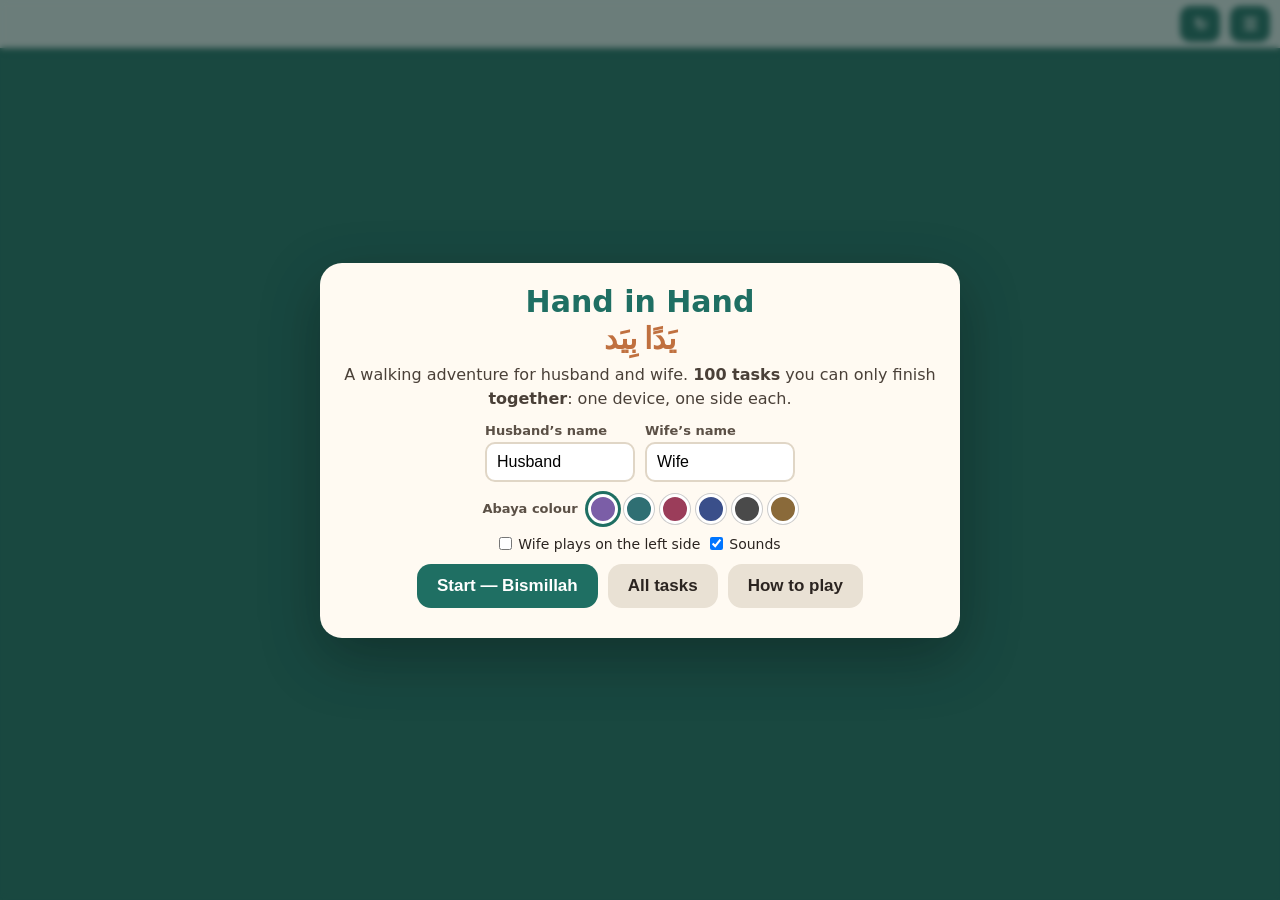
<file: hand-in-hand/app/src/main/assets/www/index.html>
<!DOCTYPE html>
<html lang="en">
<head>
<meta charset="utf-8">
<meta name="viewport" content="width=device-width,initial-scale=1,maximum-scale=1,user-scalable=no,viewport-fit=cover">
<meta name="theme-color" content="#1f6f63">
<meta name="description" content="Hand in Hand: a cooperative walking adventure for a Muslim husband and wife. 100 tasks you can only solve together, on one phone, tablet or computer.">
<title>Hand in Hand — يَدًا بِيَد</title>
<link rel="manifest" href="manifest.webmanifest">
<link rel="icon" href="icon-192.png">
<link rel="apple-touch-icon" href="icon-192.png">
<style>
*{box-sizing:border-box;margin:0;padding:0}
html,body{height:100%;overflow:hidden;background:#1f6f63;font-family:system-ui,-apple-system,"Segoe UI",Roboto,sans-serif;color:#2b2420;-webkit-user-select:none;user-select:none;-webkit-tap-highlight-color:transparent;touch-action:none}
canvas{position:fixed;inset:0;display:block}
.ar{font-family:"Noto Naskh Arabic","Geeza Pro","Traditional Arabic","Amiri",serif;direction:rtl}
#hud{position:fixed;top:0;left:0;right:0;display:flex;align-items:center;gap:10px;padding:6px 10px calc(6px) 10px;padding-left:max(10px,env(safe-area-inset-left));padding-right:max(10px,env(safe-area-inset-right));background:rgba(255,255,255,.82);backdrop-filter:blur(6px);z-index:5;box-shadow:0 2px 10px rgba(0,0,0,.08)}
#hudT{font-size:13px;color:#5b5046;white-space:nowrap;overflow:hidden;text-overflow:ellipsis}
#hudT b{color:#1f6f63}
#hudN{flex:1;text-align:center;font-weight:800;font-size:15px;white-space:nowrap;overflow:hidden;text-overflow:ellipsis}
.hb{border:0;background:#1f6f63;color:#fff;border-radius:10px;font-size:16px;min-width:40px;height:36px;padding:0 10px;font-weight:800;cursor:pointer}
#codep{position:fixed;top:52px;left:50%;transform:translateX(-50%);display:none;gap:6px;align-items:center;background:#fff8e1;border:2px solid #e0a23a;border-radius:14px;padding:6px 12px;z-index:6;font-weight:800;box-shadow:0 4px 14px rgba(0,0,0,.15)}
#codep b{font-size:24px;line-height:1;padding:2px 4px;border-radius:8px}
#codep b.got{background:#bdeccb}
#badge{position:fixed;top:50px;right:10px;display:none;flex-direction:column;gap:4px;z-index:6;align-items:flex-end}#badge span{background:#fff;border-radius:10px;padding:3px 10px;font-weight:800;font-size:13px;box-shadow:0 2px 8px rgba(0,0,0,.15)}#badge .t1{background:#3b82c4;color:#fff}#badge .t2{background:#c4508a;color:#fff}#badge .low{background:#ffd34d}
.part{font-size:15px;margin:16px 0 4px;color:#c0703f;text-align:left}.part small{color:#8a7d6e}
#msg{position:fixed;bottom:max(8px,env(safe-area-inset-bottom));left:50%;transform:translateX(-50%);max-width:min(92vw,720px);background:rgba(30,40,40,.86);color:#fff;padding:8px 14px;border-radius:12px;font-size:14px;line-height:1.35;text-align:center;z-index:6;pointer-events:none;display:none}
#touch{position:fixed;inset:0;z-index:3;display:none}
body.touch #touch{display:block}
#touch .half{position:absolute;top:0;bottom:0;width:50%}
#touch .half.l{left:0}#touch .half.r{right:0;border-left:1px dashed rgba(0,0,0,.08)}
.act{position:absolute;bottom:calc(6px + env(safe-area-inset-bottom));width:64px;height:64px;border-radius:50%;border:3px solid rgba(255,255,255,.9);color:#fff;font-size:24px;display:flex;flex-direction:column;align-items:center;justify-content:center;opacity:.72;box-shadow:0 4px 12px rgba(0,0,0,.25)}
.act small{font-size:10px;font-weight:800;max-width:66px;overflow:hidden;white-space:nowrap;text-overflow:ellipsis}
.act.down{transform:scale(.92);opacity:1}
#a1{left:max(14px,env(safe-area-inset-left))}#a2{right:max(14px,env(safe-area-inset-right))}
.act.p1{background:#3b82c4}.act.p2{background:#c4508a}
.stk{position:fixed;width:100px;height:100px;border-radius:50%;border:3px solid rgba(255,255,255,.7);background:rgba(0,0,0,.12);pointer-events:none;z-index:4}
.stk i{position:absolute;left:30px;top:30px;width:40px;height:40px;border-radius:50%;background:rgba(255,255,255,.85)}
.stk.p1 i{background:#9cc6ef}.stk.p2 i{background:#f0a8cb}
.ov{position:fixed;inset:0;z-index:10;display:none;align-items:center;justify-content:center;padding:14px;background:rgba(20,40,38,.55);backdrop-filter:blur(3px);overflow:auto}
.card{background:#fffaf2;border-radius:22px;max-width:640px;width:100%;padding:22px 22px 18px;box-shadow:0 20px 60px rgba(0,0,0,.3);max-height:100%;overflow:auto;text-align:center}
.card h1{font-size:30px;color:#1f6f63;line-height:1.1}
.card h1 .ar{display:block;font-size:30px;color:#c0703f;margin-top:4px}
.card p{line-height:1.5;margin:8px 0;color:#4a4038}
.row{display:flex;gap:10px;flex-wrap:wrap;justify-content:center;margin:12px 0}
.btn{border:0;border-radius:14px;padding:12px 20px;font-size:17px;font-weight:800;cursor:pointer;background:#e9e1d4;color:#2b2420}
.btn.pri{background:#1f6f63;color:#fff}
label.f{display:flex;flex-direction:column;gap:4px;font-weight:700;font-size:13px;text-align:left;color:#5b5046}
label.f input{font-size:16px;padding:9px 10px;border-radius:10px;border:2px solid #e0d6c6;width:150px;-webkit-user-select:text;user-select:text}
#abaya{display:flex;gap:6px}#abaya button{width:30px;height:30px;border-radius:50%;border:3px solid #fff;box-shadow:0 0 0 1px #ccc;cursor:pointer}#abaya button.on{box-shadow:0 0 0 3px #1f6f63}
.chk{display:flex;gap:6px;align-items:center;font-size:14px}
.say{font-size:52px;color:#1f6f63;line-height:1.3;margin:4px 0}
.tr{font-size:24px;font-weight:900;color:#c0703f}
.bond{background:#fff1dc;border:2px dashed #e0a23a;border-radius:16px;padding:12px;margin:12px 0;font-size:17px;font-weight:700;color:#5a3d1c}
.bond small{display:block;font-weight:800;color:#c0703f;font-size:12px;letter-spacing:.06em;margin-bottom:4px}
.rdy{border:0;border-radius:14px;padding:12px 14px;font-size:15px;font-weight:800;cursor:pointer;min-width:200px;color:#fff;opacity:.85}
.rdy.p1{background:#3b82c4}.rdy.p2{background:#c4508a}.rdy.on{opacity:1;box-shadow:0 0 0 4px #ffd34d}
.ayah{font-size:28px;line-height:1.9;color:#1f6f63;margin:8px 0}
#selList{text-align:left}
.chap h3{font-size:16px;margin:12px 0 6px;color:#1f6f63}.chap h3 .ar{color:#c0703f;font-size:18px}
.tasks{display:grid;grid-template-columns:repeat(5,1fr);gap:6px}
.tk{border:0;border-radius:12px;background:#efe6d6;padding:8px 6px;cursor:pointer;display:flex;flex-direction:column;gap:2px;align-items:center;min-height:62px;font-family:inherit}
.tk b{font-size:18px;color:#1f6f63}.tk span{font-size:10.5px;line-height:1.2;color:#5b5046}
.tk.done{background:#cdebd8}.tk.done b::after{content:' ✓'}
.tk[disabled]{opacity:.5;cursor:default}
.how{text-align:left;font-size:15px}.how li{margin:6px 0 6px 18px;line-height:1.45}
.keys{display:grid;grid-template-columns:1fr 1fr;gap:10px;text-align:left;margin:10px 0}
.keys div{background:#f3ece0;border-radius:12px;padding:10px;font-size:14px}
#rot{position:fixed;inset:0;z-index:20;background:#1f6f63;color:#fff;display:none;align-items:center;justify-content:center;text-align:center;padding:30px;font-size:20px;font-weight:800;line-height:1.5}
@media (orientation:portrait){body.touch #rot{display:flex}}
@media (max-height:420px){.card{padding:14px}.say{font-size:38px}.card h1{font-size:24px}.ayah{font-size:22px}.bond{font-size:15px;margin:8px 0}}
</style>
</head>
<body>
<canvas id="cv"></canvas>
<div id="hud"><div id="hudT"></div><div id="hudN"></div><button class="hb" data-go="restart" title="Restart this task (R)">↻</button><button class="hb" data-go="pause" title="Menu (Esc)">☰</button></div>
<div id="codep"></div>
<div id="badge"></div>
<div id="msg"></div>
<div id="touch"><div class="half l"></div><div class="half r"></div><div id="sticks"></div><button class="act p1" id="a1">✋</button><button class="act p2" id="a2">✋</button></div>

<div class="ov" id="title"><div class="card">
 <h1>Hand in Hand <span class="ar">يَدًا بِيَد</span></h1>
 <p>A walking adventure for husband and wife. <b>100 tasks</b> you can only finish <b>together</b>: one device, one side each.</p>
 <div class="row">
  <label class="f">Husband’s name<input id="n1" maxlength="12"></label>
  <label class="f">Wife’s name<input id="n2" maxlength="12"></label>
 </div>
 <div class="row" style="align-items:center"><span style="font-weight:700;font-size:13px;color:#5b5046">Abaya colour</span><div id="abaya"></div></div>
 <div class="row"><label class="chk"><input type="checkbox" id="swap"> Wife plays on the left side</label><label class="chk"><input type="checkbox" id="snd"> Sounds</label></div>
 <div class="row"><button class="btn pri" data-go="start" id="cont">Start — Bismillah</button><button class="btn" data-go="select">All tasks</button><button class="btn" data-go="howto">How to play</button></div>
</div></div>

<div class="ov" id="howto"><div class="card how">
 <h1 style="text-align:center">How to play</h1>
 <ul>
  <li>Sit together. On a phone or tablet hold it sideways: the <b>left half</b> moves the husband and the <b>right half</b> moves the wife. Drag your thumb to walk, tap ✋ to act.</li>
  <li>Every task needs both of you: plates that hold doors, heavy chests you push together, lights only one of you can pass, codes one sees and the other enters.</li>
  <li>Finish a task by standing on the two glowing doorways together.</li>
  <li><b>Part 2 (tasks 31–100)</b> asks for more: 👣 a shared step budget, “your turn / my turn” (✋ passes your turn), 🤝 walking in step (one move moves you both), 🪞 mirror steps (the wife moves the opposite way left and right), levers that open one door and close another, and the lookout tower that shows codes and the safe path.</li>
  <li>After each task, take a moment for the little “together moment” before you both tap ready.</li>
  <li>Stuck? Talk it through, then press ↻ to try the task again.</li>
 </ul>
 <div class="keys"><div><b>Husband (keyboard)</b><br>W A S D to walk<br>E or Space to act</div><div><b>Wife (keyboard)</b><br>Arrow keys to walk<br>Enter to act</div></div>
 <p style="text-align:center;font-size:13px">Two game controllers work too.</p>
 <div class="row"><button class="btn pri" data-go="title">Back</button></div>
</div></div>

<div class="ov" id="select"><div class="card">
 <h1>All tasks</h1><p id="selProg"></p>
 <div id="selList"></div>
 <div class="row"><button class="btn" data-go="title">Back</button></div>
</div></div>

<div class="ov" id="done"><div class="card">
 <p id="dTask" style="font-weight:800;color:#5b5046"></p>
 <div class="say ar" id="dSay"></div>
 <div class="tr" id="dTr"></div>
 <p id="dEn" style="margin-top:2px"></p>
 <div class="bond"><small>TOGETHER MOMENT</small><span id="dBond"></span></div>
 <div class="row"><button class="rdy p1" id="r1"></button><button class="rdy p2" id="r2"></button></div>
 <p style="font-size:12px;color:#8a7d6e">Each of you taps your own button (or presses your action key).</p>
</div></div>

<div class="ov" id="chapter"><div class="card">
 <h1 id="cName" style="font-size:24px"></h1>
 <div class="ayah ar" id="cAr"></div>
 <p id="cEn" style="font-size:16px"></p><p id="cRef" style="font-size:13px;color:#8a7d6e"></p>
 <p style="font-weight:700">Read it to each other, then both tap your name.</p>
 <div class="row"><button class="rdy p1" id="c1"></button><button class="rdy p2" id="c2"></button></div>
</div></div>

<div class="ov" id="pause"><div class="card">
 <h1>Paused</h1>
 <div class="row"><button class="btn pri" data-go="resume">Continue</button><button class="btn" data-go="restart">Restart task</button><button class="btn" data-go="select">All tasks</button><button class="btn" data-go="title">Main menu</button></div>
</div></div>

<div id="rot">📱↻<br>Turn your phone sideways.<br><span style="font-weight:600;font-size:16px">Sit side by side: the left half is one of you, the right half is the other.</span></div>
<script>/* Hand in Hand — 30 tasks.
   Map legend:
   #  wall            .  floor           ~  water          T  tree / palm (blocks)
   1  husband start   2  wife start      E  exit (both must stand on one)
   A-D gate (closed until opened)        a-d pressure plate (opens gate with same letter)
   o  box (one person can push)          O  heavy chest (push together: one behind the other)
   h  blue light: only husband passes    w  pink light: only wife passes
   x  date (husband collects)            y  rose (wife collects)          *  water drop / star (either collects)
   L  lever (stand + action)             S  together-button (both press action at the same time)
   V  lookout (shows codes and safe path while someone stands on it)
   5-9 symbol tiles (moon, star, sun, heart, drop)   ? cracked ground   + safe hidden path
   =  sand slide (you keep sliding)      g  goat (bumps you back to the start)
*/
var CHAPTERS=[
 {name:'Our Home',ar:'بَيْتُنَا',theme:'home',
  end:{ar:'وَمِنْ آيَاتِهِ أَنْ خَلَقَ لَكُمْ مِنْ أَنْفُسِكُمْ أَزْوَاجًا لِتَسْكُنُوا إِلَيْهَا وَجَعَلَ بَيْنَكُمْ مَوَدَّةً وَرَحْمَةً',en:'And among His signs is that He created for you spouses from among yourselves so that you find rest in them, and He placed between you love and mercy.',ref:'Qur’an 30:21'}},
 {name:'The Garden',ar:'الْبُسْتَانُ',theme:'garden',
  end:{ar:'خَيْرُكُمْ خَيْرُكُمْ لِأَهْلِهِ، وَأَنَا خَيْرُكُمْ لِأَهْلِي',en:'The best of you are those who are best to their families, and I am the best of you to my family.',ref:'Hadith, at-Tirmidhi'}},
 {name:'The Souq',ar:'السُّوقُ',theme:'souq',
  end:{ar:'هُنَّ لِبَاسٌ لَكُمْ وَأَنْتُمْ لِبَاسٌ لَهُنَّ',en:'They are a garment for you, and you are a garment for them.',ref:'Qur’an 2:187'}},
 {name:'The Desert',ar:'الصَّحْرَاءُ',theme:'desert',
  end:{ar:'فَإِنَّ مَعَ الْعُسْرِ يُسْرًا ۝ إِنَّ مَعَ الْعُسْرِ يُسْرًا',en:'So surely with hardship comes ease. Surely with hardship comes ease.',ref:'Qur’an 94:5–6'}},
 {name:'Night Oasis',ar:'وَاحَةُ اللَّيْلِ',theme:'night',
  end:{ar:'وَعَاشِرُوهُنَّ بِالْمَعْرُوفِ',en:'And live with them in kindness.',ref:'Qur’an 4:19'}},
 {name:'The Masjid at Fajr',ar:'الْمَسْجِدُ عِنْدَ الْفَجْرِ',theme:'masjid',
  end:{ar:'رَبَّنَا هَبْ لَنَا مِنْ أَزْوَاجِنَا وَذُرِّيَّاتِنَا قُرَّةَ أَعْيُنٍ وَاجْعَلْنَا لِلْمُتَّقِينَ إِمَامًا',en:'Our Lord, grant us from our spouses and children the coolness of our eyes, and make us leaders of the God-conscious.',ref:'Qur’an 25:74'}}
];

var LEVELS=[
/* ---------- Chapter 1: Our Home ---------- */
{t:'Bismillah — Walk Together',hint:'Walk to the two glowing doorways. You both need to stand on one to finish.',map:[
'####################',
'#..................#',
'#.1..............E.#',
'#..................#',
'#.2..............E.#',
'#..................#',
'####################']},
{t:'Open the Door for Me',hint:'Stand on a round plate to open the door with the same letter. Take turns helping each other through.',map:[
'####################',
'#........#.........#',
'#.1......A.......E.#',
'#........#.........#',
'#.2...a..#..b......#',
'#........B.......E.#',
'#........#.........#',
'####################']},
{t:'A Helping Push',hint:'Push the box onto the plate so the door stays open for both of you.',map:[
'####################',
'#.....#............#',
'#.1...#............#',
'#..o..A.........E..#',
'#.....#............#',
'#.2.a.#.........E..#',
'#.....#............#',
'####################']},
{t:'Your Path, My Path',hint:'Blue light lets only the husband through, pink light only the wife. Pull your lever to open your partner’s door.',map:[
'####################',
'#1.......#L...B...E#',
'#........h....#....#',
'#........#....#....#',
'####################',
'#........#....#....#',
'#........w....#....#',
'#2.......#L...C...E#',
'####################'],cfg:{levers:['c','b']}},
{t:'Tidy Up Together',hint:'Husband picks up the dates, wife picks up the roses. Then meet at the doorways.',map:[
'####################',
'#1..x.....y....x..E#',
'#..##..y.##...##...#',
'#..x...##...y......#',
'#..##..x...##..y...#',
'#2...y.......x....E#',
'####################']},
/* ---------- Chapter 2: The Garden ---------- */
{t:'Bridge of Boxes',hint:'Push boxes into the stream to make a bridge. It needs two boxes to cross.',map:[
'####################',
'#1.....~~......T..E#',
'#..o...~~..........#',
'#......~~...ff.....#',
'#..o...~~..........#',
'#2.....~~.......T.E#',
'####################']},
{t:'Garden Gates',hint:'One of you holds the plate, the other goes through and pulls the lever that opens the way for both.',map:[
'####################',
'#1.......#.....L...#',
'#........A.........#',
'#..a.....#.........#',
'#........#####C#####',
'#2.......C.........#',
'#........#....E.E..#',
'####################'],cfg:{levers:['c']}},
{t:'The Heavy Chest',hint:'The chest is too heavy for one. Line up behind each other and both push the same way.',map:[
'####################',
'#1.................#',
'#......O......a#.E.#',
'#2............A....#',
'#..............#.E.#',
'####################']},
{t:'Roses and Dates',hint:'Collect all of your own fruit and flowers among the trees.',map:[
'####################',
'#1.x..T....y...T..E#',
'#..TT.T.TT...TT....#',
'#.y...x....T..x..y.#',
'#..TT...TT.T..TT...#',
'#2...y..x....y..x.E#',
'####################']},
{t:'Across the Stream',hint:'Lights first, then boxes, then the lever. Plan it together.',map:[
'####################',
'#1....h...~~...L..E#',
'#.....h.o.~~.......#',
'#.....#...~~...#B###',
'#.....w.o.~~...#...#',
'#2....w...~~...#.E.#',
'####################'],cfg:{levers:['b']}},
/* ---------- Chapter 3: The Souq ---------- */
{t:'Mind the Goats',hint:'Cross the busy street. If a goat bumps you, you go back to the start. Call out to each other when it is safe!',map:[
'####################',
'#1....2............#',
'#g.................#',
'#.........g........#',
'#....g.............#',
'#..................#',
'#.......E..E.......#',
'####################']},
{t:'The Spice Code',hint:'One of you keeps watch on the lookout to see the code. The other steps on the symbols in that order.',map:[
'####################',
'#1.....V......#....#',
'#.............#....#',
'#..5...6...7..A..E.#',
'#.............#....#',
'#2.8.......9..#..E.#',
'####################'],cfg:{code:[7,5,9,6],codeGate:'a'}},
{t:'Say Bismillah Together',hint:'Stand on the two green buttons and press action at the same moment. Count to three together!',map:[
'####################',
'#1....S.....#......#',
'#...........#..E...#',
'#...........A......#',
'#...........#..E...#',
'#2....S.....#......#',
'####################'],cfg:{sync:'a'}},
{t:'Deliver the Crate',hint:'Push the heavy crate down onto the plate together.',map:[
'####################',
'#1.....#...........#',
'#......#...........#',
'#..O...A......E.E..#',
'#..a...#...........#',
'#2.....#...........#',
'####################']},
{t:'Busy Market',hint:'Collect every star. One holds a plate while the other gets through, and goats are about!',map:[
'####################',
'#1..*....#....*...E#',
'#........#.........#',
'#g.......A......g..#',
'#...*....#....*....#',
'#2.a.....#.....a..E#',
'####################']},
/* ---------- Chapter 4: The Desert ---------- */
{t:'Sand Slides',hint:'On sand you keep sliding until something stops you. Reach your lever to open your partner’s door.',map:[
'####################',
'#1.=========T..#...#',
'#..=========...A.E.#',
'#..====T====..L#...#',
'################...#',
'#..====T====..L#...#',
'#..=========...B.E.#',
'#2.=========T..#...#',
'####################'],cfg:{levers:['b','a']}},
{t:'Hold My Hand',hint:'You are holding hands: you can never be more than 3 steps apart. Find the way out together.',map:[
'####################',
'#1.#.....#.....#..E#',
'#2.#.###.#.###.#.#.#',
'#..#.#...#...#...#E#',
'#....#.#####.#####.#',
'######.......#.....#',
'####################'],cfg:{tether:3}},
{t:'Guide Me Across',hint:'The ground is cracked. One stands on the lookout to see the safe path and guides the other across. Then pull the lever.',map:[
'####################',
'#.V#??????????#....#',
'#..#?+++??????#..E.#',
'#1..++?+??++++.L.E.#',
'#..#???++++???#....#',
'#2.#??????????#....#',
'#..B...............#',
'####################'],cfg:{levers:['b']}},
{t:'Caravan Crates',hint:'Both plates must be pressed at once: the heavy chest on one, the box on the other.',map:[
'####################',
'#1.......#.........#',
'#........#.........#',
'#...O.o..A.....E.E.#',
'#........#.........#',
'#2..a..a.#.........#',
'####################'],cfg:{all:['a']}},
{t:'Dune Crossing',hint:'Hand in hand across the sliding sand. Stay within 4 steps of each other.',map:[
'####################',
'#1.====T=====.....E#',
'#2.=========T=....E#',
'#..====T======.....#',
'####################'],cfg:{tether:4}},
/* ---------- Chapter 5: Night Oasis ---------- */
{t:'Lantern Walk',hint:'It is dark. The wife carries the lantern, so stay close to her light.',map:[
'####################',
'#1..#......#......E#',
'#2..#.####.#.####..#',
'#...#.#..#.#.#..#..#',
'#.....#..#...#....E#',
'####################'],cfg:{dark:'w'}},
{t:'Fireflies',hint:'Catch every glowing star in the dark. The husband has the lantern this time.',map:[
'####################',
'#1..*.#...*....#..E#',
'#2....#.###.##.#.*.#',
'#..*.....*....*....#',
'#*...#.###.##.#..*E#',
'####################'],cfg:{dark:'h'}},
{t:'Night Gates',hint:'Plates and doors in the dark. Help each other through, one at a time.',map:[
'####################',
'#........#.........#',
'#.1......A.......E.#',
'#........#.........#',
'#.2...a..#..b......#',
'#........B.......E.#',
'#........#.........#',
'####################'],cfg:{dark:'h'}},
{t:'Code of the Stars',hint:'Keep watch at the lookout and read the star code to your partner in the dark.',map:[
'####################',
'#1.....V......#....#',
'#..6.......8..#..E.#',
'#.............A....#',
'#..9.......5..#..E.#',
'#2.....7......#....#',
'####################'],cfg:{code:[8,6,7,9,5],codeGate:'a',dark:'w'}},
{t:'Close Together',hint:'Darkness and holding hands: never more than 2 steps apart.',map:[
'####################',
'#12.#....#....#....#',
'#...#.##.#.##.#.##.#',
'#.#...#....#....#..#',
'#.#####.####.####.E#',
'#................E.#',
'####################'],cfg:{tether:2,dark:'w'}},
/* ---------- Chapter 6: The Masjid at Fajr ---------- */
{t:'The Wudu Fountain',hint:'Collect every water drop around the fountain. Each light lets only one of you through.',map:[
'####################',
'#1..h.*....*..w..*E#',
'#...h...~~~...w....#',
'#...#.*.~~~.*.#....#',
'#...w...~~~...h....#',
'#2..w.*....*..h..*E#',
'####################']},
{t:'Courtyard Doors',hint:'This plate only holds the door for 2 seconds, too short to make it alone. Hold it for your partner, then return the favour with the lever.',map:[
'####################',
'#1............#....#',
'#.............A..E.#',
'#.............#....#',
'#.............B..E.#',
'#a2...........#.L..#',
'####################'],cfg:{timed:{a:2},levers:['b']}},
{t:'The Minbar Puzzle',hint:'Push the heavy chest together, then keep watch and enter the code.',map:[
'####################',
'#1.......#....V....#',
'#........A..5....7.#',
'#...O....#.........#',
'#...a....#..6....8.#',
'#2.......#####B#####',
'#############E.E####',
'####################'],cfg:{code:[7,5,8,6],codeGate:'b'}},
{t:'Path of Light',hint:'Guide your partner across the cracked floor, then press the green buttons together.',map:[
'####################',
'#SV#??????????#....#',
'#..#??++++????#..E.#',
'#1..+?+??+++?+.S.E.#',
'#..#+++????+++#....#',
'#2.#??????????#....#',
'#..B...............#',
'####################'],cfg:{sync:'b'}},
{t:'Together to Jannah',hint:'Everything you have learned: lights, the heavy chest, the code and the final buttons. Say Alhamdulillah together!',map:[
'####################',
'#1...h...#....V....#',
'#....h...A..5...6..#',
'#....#.O.#.........#',
'#....w.a.#..7...8..#',
'#2...w...#####B#####',
'##########.S...SCEE#',
'####################'],cfg:{code:[5,7,8,6],codeGate:'b',sync:'c'}}
];

var SAYINGS=[
 {ar:'مَا شَاءَ اللهُ',tr:'MashaAllah',en:'This is what Allah has willed'},
 {ar:'الْحَمْدُ لِلَّهِ',tr:'Alhamdulillah',en:'All praise is for Allah'},
 {ar:'بَارَكَ اللهُ فِيكُمَا',tr:'Barakallahu feekuma',en:'May Allah bless you both'},
 {ar:'سُبْحَانَ اللهِ',tr:'SubhanAllah',en:'Glory be to Allah'},
 {ar:'جَزَاكَ اللهُ خَيْرًا',tr:'Jazakallahu khayran',en:'May Allah reward you with good'},
 {ar:'تَبَارَكَ اللهُ',tr:'TabarakAllah',en:'Blessed is Allah'},
 {ar:'اللهُ أَكْبَرُ',tr:'Allahu akbar',en:'Allah is the Greatest'}
];

var BOND=[
 'Say “Bismillah” together and smile at each other.',
 'Say “Jazakallahu khayran” to each other for opening the doors.',
 'Tell your spouse one small thing they did this week that you appreciated.',
 'Hold hands for a moment and say “Alhamdulillah” together.',
 'Choose one household job you will do together this week.',
 'Make a short dua for your spouse, out loud.',
 'Tell each other one quality you love in the other.',
 'Share a happy memory from your nikah day.',
 'Give your spouse one sincere compliment.',
 'Share one dream you have for your family.',
 'Ask your spouse: “How can I make your day easier?”',
 'Tell your spouse, in your own words, that you are grateful Allah gave them to you.',
 'Agree on one sunnah you will practise together.',
 'Thank your spouse for their patience with you.',
 'Name a place you would love to visit together one day.',
 'Plan a time to pray two rak‘ahs together today, in shaa Allah.',
 'Ask each other: “What made you smile today?”',
 'Forgive each other for any small upset this week, and say it out loud.',
 'Choose one short surah to learn together.',
 'Tell your spouse what you admired about how they played that task.',
 'Sit close and say “SubhanAllah” three times together.',
 'Share something you are looking forward to doing together.',
 'Tell your spouse one way they help you become a better Muslim.',
 'Promise one kind act for your spouse tomorrow.',
 'Remind each other of an ayah or hadith you love.',
 'Hug your spouse and say “Barakallahu feek / feeki”.',
 'Agree on a special meal to cook together this week.',
 'Ask: “What is one thing I can do to support your goals?”',
 'Make dua together for both of your parents.',
 'Make this dua together: “Rabbana hab lana min azwajina wa dhurriyyatina qurrata a‘yun.”'
];

/* Part 2: Deeper together — tasks 31-100 */
CHAPTERS.push(
{"name": "Rainy Day at Home", "ar": "يَوْمٌ مَاطِرٌ فِي الْبَيْتِ", "theme": "home", "end": {"ar": "هُوَ الَّذِي خَلَقَكُمْ مِنْ نَفْسٍ وَاحِدَةٍ وَجَعَلَ مِنْهَا زَوْجَهَا لِيَسْكُنَ إِلَيْهَا", "en": "It is He who created you from one soul, and made from it its mate so that he may find rest in her.", "ref": "Qur’an 7:189"}},
{"name": "The Olive Grove", "ar": "بُسْتَانُ الزَّيْتُونِ", "theme": "garden", "end": {"ar": "رَبَّنَا آتِنَا فِي الدُّنْيَا حَسَنَةً وَفِي الْآخِرَةِ حَسَنَةً وَقِنَا عَذَابَ النَّارِ", "en": "Our Lord, give us good in this world and good in the Hereafter, and protect us from the punishment of the Fire.", "ref": "Qur’an 2:201"}},
{"name": "The Spice Bazaar", "ar": "سُوقُ التَّوَابِلِ", "theme": "souq", "end": {"ar": "الدُّنْيَا مَتَاعٌ، وَخَيْرُ مَتَاعِ الدُّنْيَا الْمَرْأَةُ الصَّالِحَةُ", "en": "This world is enjoyment, and the best enjoyment of this world is a righteous wife.", "ref": "Hadith, Muslim"}},
{"name": "The Caravan Trail", "ar": "دَرْبُ الْقَافِلَةِ", "theme": "desert", "end": {"ar": "وَتَعَاوَنُوا عَلَى الْبِرِّ وَالتَّقْوَى", "en": "And help one another in righteousness and piety.", "ref": "Qur’an 5:2"}},
{"name": "The Starlit Wadi", "ar": "الْوَادِي تَحْتَ النُّجُومِ", "theme": "night", "end": {"ar": "أَلَا بِذِكْرِ اللهِ تَطْمَئِنُّ الْقُلُوبُ", "en": "Surely in the remembrance of Allah do hearts find rest.", "ref": "Qur’an 13:28"}},
{"name": "The Courtyard of Patience", "ar": "صَحْنُ الصَّبْرِ", "theme": "masjid", "end": {"ar": "لَئِنْ شَكَرْتُمْ لَأَزِيدَنَّكُمْ", "en": "If you are grateful, I will surely give you more.", "ref": "Qur’an 14:7"}},
{"name": "The Riverside", "ar": "ضِفَّةُ النَّهْرِ", "theme": "garden", "end": {"ar": "وَاعْتَصِمُوا بِحَبْلِ اللهِ جَمِيعًا وَلَا تَفَرَّقُوا", "en": "And hold firmly to the rope of Allah all together, and do not become divided.", "ref": "Qur’an 3:103"}},
{"name": "The Old City Lanes", "ar": "أَزِقَّةُ الْمَدِينَةِ الْقَدِيمَةِ", "theme": "souq", "end": {"ar": "لَا يُؤْمِنُ أَحَدُكُمْ حَتَّى يُحِبَّ لِأَخِيهِ مَا يُحِبُّ لِنَفْسِهِ", "en": "None of you truly believes until he loves for his brother what he loves for himself.", "ref": "Hadith, al-Bukhari and Muslim"}},
{"name": "The Dunes of Trust", "ar": "كُثْبَانُ الثِّقَةِ", "theme": "desert", "end": {"ar": "إِنَّ الرِّفْقَ لَا يَكُونُ فِي شَيْءٍ إِلَّا زَانَهُ", "en": "Gentleness is not found in anything except that it beautifies it.", "ref": "Hadith, Muslim"}},
{"name": "Lantern Night", "ar": "لَيْلَةُ الْفَوَانِيسِ", "theme": "night", "end": {"ar": "إِنَّ اللهَ مَعَ الصَّابِرِينَ", "en": "Indeed, Allah is with the patient.", "ref": "Qur’an 2:153"}},
{"name": "The House of Knowledge", "ar": "بَيْتُ الْعِلْمِ", "theme": "home", "end": {"ar": "وَقُلْ رَبِّ زِدْنِي عِلْمًا", "en": "And say: My Lord, increase me in knowledge.", "ref": "Qur’an 20:114"}},
{"name": "Mirror Lake", "ar": "بُحَيْرَةُ الْمِرْآةِ", "theme": "garden", "end": {"ar": "تَبَسُّمُكَ فِي وَجْهِ أَخِيكَ لَكَ صَدَقَةٌ", "en": "Your smile in the face of your brother is charity for you.", "ref": "Hadith, at-Tirmidhi"}},
{"name": "The Mountain Masjid", "ar": "مَسْجِدُ الْجَبَلِ", "theme": "masjid", "end": {"ar": "هُمْ وَأَزْوَاجُهُمْ فِي ظِلَالٍ عَلَى الْأَرَائِكِ مُتَّكِئُونَ", "en": "They and their spouses, in shade, reclining on adorned couches.", "ref": "Qur’an 36:56"}},
{"name": "The Gardens of Jannah", "ar": "جَنَّاتُ النَّعِيمِ", "theme": "garden", "end": {"ar": "ادْخُلُوا الْجَنَّةَ أَنْتُمْ وَأَزْوَاجُكُمْ تُحْبَرُونَ", "en": "Enter Paradise, you and your spouses, delighted.", "ref": "Qur’an 43:70"}});
LEVELS.push(
{"t": "Hand Over Hand", "hint": "Each plate opens a door in your partner’s room. Take it in turns to let each other through, one door at a time.", "map": ["#####################", "#1....#.....#......E#", "#..b..A..d..C.......#", "#.....#.....#.......#", "#####################", "#.....#.....#.......#", "#.....B..a..D..c....#", "#2....#.....#......E#", "#####################"]},
{"t": "Your Turn, My Turn", "hint": "Only one of you can move at a time. Take one step, then it is your partner’s turn. Press ✋ to give your turn away.", "map": ["#####################", "#1.......#.....~....#", "#..o..a..A..o..~..E.#", "#........#.....~....#", "#..o..a..#..o..~..E.#", "#2.......#.....~....#", "#####################"], "cfg": {"turns": true, "all": ["a"]}},
{"t": "Three Heavy Chests", "hint": "Every plate must be covered before the door opens. Each chest needs both of you pushing together.", "map": ["######################", "#1.................#.#", "#..................#E#", "#..O.....O.....O...#.#", "#..................A.#", "#..a.....a.....a...#E#", "#2.................#.#", "######################"], "cfg": {"all": ["a"]}},
{"t": "Walk in Step", "hint": "One move moves you both, the same way. Use the walls to line yourselves up with the doorways.", "map": ["####################", "#1....#........#..E#", "#.....#..##....#...#", "#..........##......#", "####################", "#.....2....#.......#", "#..##...#......#...#", "#.......#.........E#", "####################"], "cfg": {"linked": true}},
{"t": "Count Every Step", "hint": "You share a small number of steps. Plan the route together before anyone moves: both doorways need a box holding their plate.", "map": ["###################", "#E..#.............#", "#...A...a.........#", "#...#....o....o...#", "#####.....1.......#", "#...#.....2.......#", "#...C...c.........#", "#E..#.............#", "###################"], "cfg": {"steps": 46}},
{"t": "Rows of Olives", "hint": "You walk in step. Trees stop one of you while the other keeps going.", "map": ["####################", "#1.T.....T......T.E#", "#....T.......T.....#", "#..T....T..T....T..#", "####################", "#2.....T.....T....E#", "#..T.......T.....T.#", "#.....T..T....T....#", "####################"], "cfg": {"linked": true}},
{"t": "Box in Step", "hint": "Walking in step, push the boxes into the stream to build a bridge for both of you.", "map": ["####################", "#1.......~.......E.#", "#...o....~.........#", "#........~....T....#", "####################", "#2.......~.......E.#", "#....o...~...T.....#", "#........~.........#", "####################"], "cfg": {"linked": true}},
{"t": "Harvest Together", "hint": "Collect all the olives (drops). Only one of you moves at a time, so share the work fairly.", "map": ["####################", "#1..*....T....*...E#", "#.TTT.TT...TT.TTT..#", "#..*..T..*..T..*...#", "#.TT..TT.T.TT..TT..#", "#2.*.....*.....*..E#", "####################"], "cfg": {"turns": true}},
{"t": "The Oil Press", "hint": "Two chests, one press. Push the chests onto both plates, then pull the lever together.", "map": ["#####################", "#1........#.........#", "#...O..a..#.........#", "#.........A.........#", "#...O..a..#.........#", "#2........#...S.S...#", "#############B#######", "#...........E..E....#", "#####################"], "cfg": {"all": ["a"], "sync": "b"}},
{"t": "Open One, Close One", "hint": "The lever opens one door and closes another. Take turns at the lever so you can both get through.", "map": ["######################", "#1.......#.....#.....#", "#...L....B..d..C...E.#", "#........#.....#.....#", "######################", "#.....#.......#......#", "#2....A..o..c.D....E.#", "#.....#.......#......#", "######################"], "cfg": {"levers": ["ab"], "inverse": ["b"]}},
{"t": "Watch and Walk", "hint": "Only the husband can reach the lookout tower. The wife walks the symbols in the order he can see.", "map": ["######################", "#1......h.......#....#", "#.......h...V...#..E.#", "#########.......A....#", "#.5...6.w.......#..E.#", "#2..7...w.......#....#", "#.8...9.w.......#....#", "######################"], "cfg": {"code": [6, 8, 5, 9, 7], "codeGate": "a"}},
{"t": "Bargain in Turns", "hint": "One step each. The one on the tower must keep passing their turn with ✋ while the other walks the code.", "map": ["####################", "#1....V......#.....#", "#............#..E..#", "#..5..6..7...A.....#", "#............#..E..#", "#2...8...9...#.....#", "####################"], "cfg": {"turns": true, "code": [9, 5, 8, 7, 6], "codeGate": "a"}},
{"t": "Spice Sacks", "hint": "Push the sacks onto the plates. Every plate opens a door on your partner’s side.", "map": ["######################", "#1.....#.......#....E#", "#..o...A...o...C.....#", "#......#....d..#.....#", "#####b##########.....#", "#2.....#.......#.....#", "#..o...B...o...D.....#", "#.....a#....c..#....E#", "######################"]},
{"t": "Carry It Together", "hint": "Hold hands (stay close) and push the heavy chests together onto both plates.", "map": ["#####################", "#1.......#......#...#", "#........A......B.E.#", "#2..O....#..O...#...#", "#...a....#..b...#.E.#", "#........#......#...#", "#####################"], "cfg": {"tether": 2}},
{"t": "The Merchant’s Riddle", "hint": "Lookout first: learn the code and the safe path across the cracked floor. Then the one on the tower must cross from memory!", "map": ["######################", "#1....V..#????????#..#", "#........#??+++??S#.E#", "#..5..6..A+++?+??+B..#", "#........#????+++S#.E#", "#2.7..8..#????????#..#", "######################"], "cfg": {"code": [8, 6, 5, 7], "codeGate": "a", "sync": "b"}},
{"t": "Be My Wall", "hint": "On sand you keep sliding. To reach the second doorway, one of you must stand still so the other can stop against you.", "map": ["###################", "#1=====T==========#", "#===T=============#", "#=================#", "#===========T=====#", "#2============T===#", "######E#####E######", "###################"]},
{"t": "Tied for the Journey", "hint": "You are holding hands the whole way, but the lights split your paths. Walk side by side and push the box onto the plate.", "map": ["######################", "#1...h....#....w.....#", "#....h..o.B....w...E.#", "#....h....#....w.....#", "#2...#..b.#....#...E.#", "#....w....#....h.....#", "######################"], "cfg": {"tether": 3}},
{"t": "Water Rations", "hint": "Collect every water drop. One step each, and you share a small step budget.", "map": ["####################", "#1..*.....#.....*..#", "#.....##..#..##....#", "#..*..##.....##..*.#", "#.........#........#", "#2..*.....#.....*.E#", "#.........#.......E#", "####################"], "cfg": {"turns": true, "steps": 60}},
{"t": "Sand and Stone", "hint": "Push the box onto the sand and it slides with you. Your partner must stand just past the plate to be the wall that stops it.", "map": ["#####################", "#1.....=====T===#...#", "#..o...====a====A.E.#", "#......=========#...#", "#2.....====T====#.E.#", "#####################"]},
{"t": "Mirage Mirror", "hint": "Mirror steps: you move together, but the wife moves the opposite way left and right.", "map": ["#####################", "#1..#.....#......#.2#", "#.....#...#..#......#", "#..#......#.....#...#", "#.......#.#...#.....#", "#..E......#....E....#", "#####################"], "cfg": {"mirror": true}},
{"t": "Lantern Bearer", "hint": "The wife carries the lantern. Stay close, hand in hand, and she will show you where the cracks are.", "map": ["######################", "#1..#....?....#...?.E#", "#...#.##.#.##.#.#.#.E#", "#2?...#...?.#...#....#", "#.#.#.#.#.###.###.#?.#", "#...#...#.....?...#..#", "######################"], "cfg": {"dark": "w", "tether": 2}},
{"t": "Night Code", "hint": "Only the husband’s lantern lights the way. The lookout tower still shows the code to whoever stands on it.", "map": ["####################", "#1.......V....#....#", "#..5.##....6..#..E.#", "#....##.......A....#", "#..7....##..8.#..E.#", "#2.......##.9.#....#", "####################"], "cfg": {"dark": "h", "code": [7, 9, 5, 8, 6], "codeGate": "a"}},
{"t": "Gather the Stars", "hint": "Collect every star in the dark, holding hands. The husband carries the lantern.", "map": ["####################", "#1...*..#...*....E.#", "#.##.##.#.##.###..E#", "#..*.........*.....#", "#2##.##.#.##.###...#", "#.......#..........#", "####################"], "cfg": {"dark": "h", "tether": 3}},
{"t": "Light the Way for Me", "hint": "One of you stands on the tower to light the safe path while the other crosses. Then the one across lights it from the far tower.", "map": ["#####################", "#1.....?????+++.....#", "#..V...++?+++??..V..#", "#......?+++????...E.#", "#2.....????????...E.#", "#####################"]},
{"t": "In Step Under the Stars", "hint": "Walking in step, in the dark. The husband’s lantern lights the way for both rooms.", "map": ["####################", "#1...#.......#....E#", "#..#...#..#....#...#", "#....#...#...#.....#", "####################", "#2.#.....#...#.....#", "#....#.#...#....#..#", "#..#.....#......#.E#", "####################"], "cfg": {"linked": true, "dark": "h"}},
{"t": "Mirror Courtyard", "hint": "Mirror steps: when the husband goes left, the wife goes right. Push your box onto your plate to open your partner’s door. The pillar helps you get out of line.", "map": ["#####################", "#1.#......#........2#", "#.....o...#..o......#", "#.....b...#..a......#", "####A###########B####", "#.........#.........#", "#..E......#......E..#", "#####################"], "cfg": {"mirror": true}},
{"t": "Wudu Together", "hint": "Mirror steps to the two green buttons, then press action together. Patience: the pillars are not the same on both sides.", "map": ["#####################", "#1........#........2#", "#.##..#...#..##.#...#", "#.......S.#.S.......#", "#..#..##..#...#..##.#", "#.........#.........#", "####A#########A######", "#..E......#......E..#", "#####################"], "cfg": {"mirror": true, "sync": "a"}},
{"t": "Patient Steps", "hint": "A heavy chest, two plates and only a few steps. Think it through together first.", "map": ["#####################", "#1........#.........#", "#.........A....o....#", "#2..O.....#.........#", "#...a.....#....b....#", "#.........#.........#", "############B########", "#.....E.......E.....#", "#####################"], "cfg": {"steps": 56}},
{"t": "Rows of Prayer", "hint": "Walking in step, push every box onto its plate to open the door.", "map": ["####################", "#1.......#.........#", "#...o..a.A..o...bBE#", "#........#.........#", "####################", "#2.......#.........#", "#....o.a.A...o..bBE#", "#........#.........#", "####################"], "cfg": {"linked": true, "all": ["a", "b"]}},
{"t": "Side by Side", "hint": "Mirror steps and a lever that opens one door but closes another. Go slowly and talk it through.", "map": ["#####################", "#1........#........2#", "#...L.....#.........#", "#.........#.....L...#", "####A###########B####", "#.........#.........#", "#....E....#....E....#", "#####################"], "cfg": {"mirror": true, "levers": ["ab", "ba"], "inverse": ["b"]}},
{"t": "Stepping Stones", "hint": "Each river needs one box. The box you push makes the bridge your partner needs.", "map": ["#####################", "#1..o..#~#.....#~#.E#", "#......#~#..o..#~#..#", "#..o....~.......~...#", "#......#~#..o..#~#..#", "#2.....#~#.....#~#.E#", "#####################"]},
{"t": "The Ferry Plate", "hint": "Push the box onto its plate for the first door. Then hold the plates for each other so you both get through the second door.", "map": ["######################", "#1......#.......#...E#", "#...o...A.......B....#", "#.....a.#.......#..b.#", "#####.###########....#", "#2......#..........E.#", "#...b...#............#", "######################"]},
{"t": "River in Step", "hint": "Walking in step, build both bridges with your boxes.", "map": ["#####################", "#1......~......o..E.#", "#...o...~...........#", "#.......~......~....#", "#####################", "#2......~...o.......#", "#....o..~......~..E.#", "#.......~......~....#", "#####################"], "cfg": {"linked": true}},
{"t": "Catching Fish", "hint": "Collect every fish (drop) along the river. One step each, take turns kindly.", "map": ["####################", "#1.*....~~....*...E#", "#......~~..*.......#", "#..*..........~~.*.#", "#....~~..*...~~....#", "#2..~~.......~~...E#", "####################"], "cfg": {"turns": true}},
{"t": "Two Banks, One Rope", "hint": "Holding hands across the bank, push both boxes into the river to cross together.", "map": ["####################", "#1..........~~....E#", "#...o.......~~.....#", "#2..........~~....E#", "#...o.......~~.....#", "#...........~~.....#", "####################"], "cfg": {"tether": 2}},
{"t": "Lever Lanes", "hint": "Each lever opens one door and closes another. Work out the right order together.", "map": ["######################", "#1...L...#...L...#..E#", "#........A.......B...#", "#........#.......#...#", "####################.#", "#2...L...#.......#...#", "#........C.......D..E#", "#........#...L...#...#", "######################"], "cfg": {"levers": ["ac", "cb", "bd", "da"], "inverse": ["c", "d"]}},
{"t": "Market Code in Turns", "hint": "Take turns. One keeps watch on the tower, the other walks the code, then swap places for the plate.", "map": ["#####################", "#1....V.....#......E#", "#...........A.......#", "#..5..6..7..#..a....#", "#...........#.......#", "#2..8...9...B......E#", "#####################"], "cfg": {"turns": true, "code": [5, 9, 6, 8, 7], "codeGate": "a"}},
{"t": "The Lantern Seller", "hint": "Only the wife carries a lantern tonight. The levers are hard to see: guide each other.", "map": ["######################", "#1..#......#.......E.#", "#...A..L...#..L......#", "#...#......B.........#", "#.#####.########.....#", "#2.......#....C......#", "#..L.....#....#....E.#", "######################"], "cfg": {"dark": "w", "levers": ["a", "c", "b"]}},
{"t": "Crowded Alley", "hint": "Walking in step through narrow alleys. Pull the levers as you pass.", "map": ["######################", "#1..#....L...#......E#", "#............A.......#", "#...#........#.......#", "######################", "#2..#........#.......#", "#............B......E#", "#...#....L...#.......#", "######################"], "cfg": {"linked": true, "levers": ["b", "a"]}},
{"t": "The City Gate", "hint": "Learn the code from the tower, push both boxes onto the plates, then press the green buttons together to open the great gate.", "map": ["#######################", "#1...V....#.......#...#", "#.........A..o....B.S.#", "#..5..6...#..b....#...#", "#.........#.....o.#.S.#", "#2..7..8..#...b...##C##", "#.........#.......#E.E#", "#######################"], "cfg": {"code": [6, 8, 5, 7], "codeGate": "a", "all": ["b"], "sync": "c"}},
{"t": "Trust Fall", "hint": "You slide on the sand until something stops you. Find a way to the lever, then slide down to the door together.", "map": ["###################", "#1===.====T=======#", "#=========.===L===#", "#===T=======.=====#", "#=====.===========#", "#2=====T==========#", "###########A#######", "#.....E.......E...#", "###################"], "cfg": {"levers": ["a"]}},
{"t": "Sliding in Step", "hint": "Walking in step on sand. You both slide until you hit something.", "map": ["###################", "#1=====T=======T==#", "#========TT=====E=#", "#=T===============#", "###################", "#2======T=========#", "#T==========ET====#", "#==========T======#", "###################"], "cfg": {"linked": true}},
{"t": "Dune Plates", "hint": "One of you holds the plate in the sand while the other slides through, then the one inside opens the second door.", "map": ["####################", "#1==========a#.....#", "#============A..E..#", "#===T====T===#.....#", "#============B.bE..#", "#2==========T#.....#", "####################"]},
{"t": "Hold the Rope on Sand", "hint": "Holding hands on sliding sand. You can only slide as far as the rope lets you.", "map": ["###################", "#1======T=========#", "#=====T======T====#", "#===========T=====#", "#==T=====T========#", "#2=========T====E.#", "#==============T.E#", "###################"], "cfg": {"tether": 3}},
{"t": "Footprints", "hint": "Few steps, lots of sand. The box slides too: your partner must be the wall that stops it on the plate. Plan every slide together.", "map": ["###################", "#1==.==#=====.====#", "#.=====A====To====#", "#===L==#==========#", "#======#=====b====#", "#2=====#==T=T=====#", "#########B#########", "#....E.......E....#", "###################"], "cfg": {"levers": ["a"], "steps": 42}},
{"t": "Two Lanterns, One Path", "hint": "Take turns on the towers. Whoever is across lights the safe path for the other.", "map": ["######################", "#1.....#?????????#...#", "#..V...#?+++?????#.V.#", "#......+++?+++??++...#", "#2.....#?????++++#.E.#", "#......#?????????#.E.#", "######################"], "cfg": {"dark": "h"}},
{"t": "Stars in Step", "hint": "Walking in step in the dark. Collect every star, then the doorways.", "map": ["####################", "#1..*...#....*....E#", "#..##.......##.....#", "#.....#..*.....#...#", "####################", "#2.....#...*......E#", "#..*.##.......##...#", "#.........#....*...#", "####################"], "cfg": {"linked": true, "dark": "w"}},
{"t": "Moonlit Mirror", "hint": "Mirror steps by moonlight. Each of you pulls a lever that opens your partner’s door.", "map": ["#####################", "#1...#....#....#...2#", "#.#....#..#..#....#.#", "#...#..L..#..L..#...#", "#.#...#...#...#...#.#", "#...#.....#.....#...#", "###B#############A###", "#....E....#....E....#", "#####################"], "cfg": {"mirror": true, "dark": "w", "levers": ["a", "b"]}},
{"t": "Night Watch", "hint": "The code is on the tower, the safe path is in the dark. One watches, one walks, then swap.", "map": ["######################", "#1...V.....#?????#...#", "#..........A+++??#.E.#", "#..5..6..7.#??+??#...#", "#..........#??++++...#", "#2...8...9.#?????#.E.#", "######################"], "cfg": {"dark": "h", "code": [9, 6, 8, 5, 7], "codeGate": "a"}},
{"t": "Lantern Procession", "hint": "Hand in hand by lantern light. Three levers, three doors.", "map": ["#######################", "#1..#....L....#.......#", "#...A.........B......E#", "#2..#....###..#.......#", "#.L.#....#....###C#####", "#...#....#.L..#......E#", "#...#....#....#.......#", "#######################"], "cfg": {"dark": "h", "tether": 3, "levers": ["b", "a", "c"]}},
{"t": "Bookshelves", "hint": "Push every book box onto a plate. All the plates must be covered.", "map": ["####################", "#1.......#.........#", "#..o.o.a.#.........#", "#........A.........#", "#..o...a.#.........#", "#2.......#.......E.#", "#..a.....#.......E.#", "####################"], "cfg": {"all": ["a"]}},
{"t": "The Library Code", "hint": "Learn the code from the tower, then pull the lever to open the reading room.", "map": ["######################", "#1.....V....#.......E#", "#..5...6....A....L...#", "#...........#........#", "###.#########...######", "#2..7...8...B.......E#", "#.....9.....#........#", "######################"], "cfg": {"code": [7, 5, 9, 6, 8], "codeGate": "a", "levers": ["b"]}},
{"t": "Quiet Reading", "hint": "Only a few steps each. Hand each other through the doors with as few moves as you can.", "map": ["#####################", "#1....#.....#......E#", "#..b..A..d..C.......#", "#.....#.....#.......#", "#####################", "#.....#.....#.......#", "#..o..B..a..D..c....#", "#2....#.....#......E#", "#####################"], "cfg": {"steps": 46}},
{"t": "Study in Step", "hint": "Walking in step, both boxes must reach their plates.", "map": ["####################", "#1.......#.........#", "#...o....A.....a...#", "#........#.........#", "#..a.....#.....#..E#", "####################", "#2.......#.........#", "#....o...B.....b...#", "#........#.........#", "#..b.....#.....#..E#", "####################"], "cfg": {"linked": true}},
{"t": "The Final Exam", "hint": "Everything you have learned: a code from the tower, a box for the plate, and the lever beyond.", "map": ["#######################", "#1...V....#.....#.....#", "#.........A..o..B..L..#", "#..5..6...#.....#.....#", "#.........#..b..###C###", "#2..7..8..#.....#.....#", "#.........#.....#.E.E.#", "#######################"], "cfg": {"code": [8, 5, 7, 6], "codeGate": "a", "levers": ["c"]}},
{"t": "Reflections", "hint": "Mirror steps around the lake. Use the trees to get in line.", "map": ["#####################", "#1..T.....~.....T..2#", "#.....T...~...T.....#", "#..T......~.....T...#", "#......T..~..T......#", "#E........~......E..#", "#####################"], "cfg": {"mirror": true}},
{"t": "Mirror Boxes", "hint": "Mirror steps. Push both boxes into the lake to make your bridges.", "map": ["#####################", "#1........#........2#", "#..o......#.....o...#", "#.........#.........#", "#~~~~~~~~~#~~~~~~~~~#", "#.........#.........#", "#....E....#....E....#", "#####################"], "cfg": {"mirror": true}},
{"t": "Lake Plates", "hint": "Mirror steps: push your box onto your plate to open your partner’s door. The pillars help you get out of line.", "map": ["#####################", "#1........#........2#", "#..#...o..#.o..#....#", "#......b..#.a.......#", "###A###########B#####", "#.........#.........#", "#.E.......#.......E.#", "#####################"], "cfg": {"mirror": true}},
{"t": "Lilies in the Mirror", "hint": "Collect the lilies (drops) with mirror steps.", "map": ["#####################", "#1...*....#...*....2#", "#..T...T..#..T...T..#", "#.*.......#.....*...#", "#...T..*..#..T......#", "#E........#*.......E#", "#####################"], "cfg": {"mirror": true}},
{"t": "The Still Water", "hint": "Mirror steps. Line up one behind the other above the chest, then push it into the lake together to make a bridge.", "map": ["#####################", "#1.................2#", "#.....#.......#.....#", "#.........O.........#", "#...................#", "#~~~~~~~~~~~~~~~~~~~#", "#...................#", "#........E.E........#", "#####################"], "cfg": {"mirror": true}},
{"t": "Climb Together", "hint": "Hand in hand up the mountain, pushing the heavy chests onto the plates.", "map": ["####################", "#1.......#.........#", "#2...O...A....O....#", "#........#.........#", "#....a...#....b....#", "#........###B#######", "#..........E.E.....#", "####################"], "cfg": {"tether": 2}},
{"t": "Steps of the Minaret", "hint": "Walking in step with only a few steps to spare.", "map": ["###################", "#1....#.....#....E#", "#..#.....#.....#..#", "#.....#.....#.....#", "###################", "#2.#.....#.....#..#", "#.....#.....#.....#", "#..#.....#.......E#", "###################"], "cfg": {"linked": true, "steps": 26}},
{"t": "The Call to Prayer", "hint": "Take turns: watch the code from the tower, walk it, then press the green buttons together.", "map": ["#####################", "#1....V....#.......E#", "#..........A..S.....#", "#..5..6..7.#........#", "#..........#..S.....#", "#2...8..9..#..###B###", "#..........#.......E#", "#####################"], "cfg": {"turns": true, "code": [6, 9, 5, 8, 7], "codeGate": "a", "sync": "b"}},
{"t": "Mountain Mirror", "hint": "Mirror steps and two levers. One opens a door, one closes it again.", "map": ["#####################", "#1...L....#........2#", "#.........#.........#", "#..#...#..#..#...#..#", "#.........#....L....#", "####A###########B####", "#....E....#....E....#", "#####################"], "cfg": {"mirror": true, "levers": ["b", "a"]}},
{"t": "Fajr Lookout", "hint": "Before dawn, light the safe path for each other from the two towers.", "map": ["#######################", "#1..V..#?????????#..V.#", "#......#+++++????#....#", "#......++??+?+++++....#", "#2.....#???+++???#..E.#", "#......#?????????#..E.#", "#######################"], "cfg": {"dark": "w"}},
{"t": "Rivers of Jannah", "hint": "Walking in step, build bridges over both rivers.", "map": ["######################", "#1....o...~.....o..~E#", "#.........~........~.#", "#...o.....~.........~#", "######################", "#2.....o..~.......o~.#", "#.........~........~E#", "#....o....~..........#", "######################"], "cfg": {"linked": true}},
{"t": "Gates of Jannah", "hint": "Four doors, four plates, two boxes. Every door is opened by your partner, so plan who holds what.", "map": ["######################", "#1...#....#.........E#", "#.o..A..d.C..........#", "#...b#....#..........#", "######################", "#....#....#..........#", "#.a..B.o..D..........#", "#2...#...c#.........E#", "######################"]},
{"t": "Hand in Hand Forever", "hint": "Hold hands tightly: never more than two steps apart, even where the lights split your paths.", "map": ["#####################", "#1.....h.......w...E#", "#2..#..h..##...w...E#", "#...#.....##..#.....#", "#.....w...##..h.....#", "#####################"], "cfg": {"tether": 2}},
{"t": "Mirror of Hearts", "hint": "Mirror steps to the two green buttons, then press action together to open both doors.", "map": ["#####################", "#1........#........2#", "#..#...#..#...#..#..#", "#....S....#.......S.#", "#.#....#..#..#....#.#", "#.........#.........#", "####C###########C####", "#....E....#....E....#", "#####################"], "cfg": {"mirror": true, "sync": "c"}},
{"t": "Enter Together", "hint": "The last door. Everything you learned together: a code, a heavy chest, a lever and the green buttons. Bismillah!", "map": ["########################", "#1...V....#.......#....#", "#.........A.......B..L.#", "#..5..6...#...O...#....#", "#.........#...b...##D###", "#2..7..8..#.......#S..S#", "#.........#.......###C##", "###################E.E##", "########################"], "cfg": {"code": [7, 5, 8, 6], "codeGate": "a", "levers": ["d"], "sync": "c"}});
BOND.push(
"Tell each other one time this year when the other helped you without being asked.",
"Take turns finishing this sentence: “I feel closest to you when…”",
"Ask your spouse: “What is one heavy thing on your mind that I can help carry?”",
"Walk somewhere together today, even for five minutes, without phones.",
"Plan one small thing to save up for together.",
"Share one thing your spouse taught you that you are grateful for.",
"Make dua for each other by name, quietly, then tell each other what you asked for.",
"Decide on a fair way to share one chore you both dislike.",
"Tell your spouse something about them that makes you proud.",
"Ask: “Is there something I do that hurts you without me knowing?” Listen without defending.",
"Share a lesson you learned from a hard time you went through together.",
"Choose one dhikr to say together every evening this week.",
"Tell each other what your favourite moment of the day usually is.",
"Thank your spouse for one thing they do for the family that often goes unseen.",
"Agree on one gentle word or sign you can use when either of you needs a pause in an argument.",
"Share one fear you have about the future, and let your spouse reassure you.",
"Tell your spouse how they make hard days easier.",
"Plan a simple gift for your spouse that costs nothing.",
"Read one short hadith about kindness together and talk about it.",
"Ask each other: “What would make our home feel more peaceful?”",
"Recite Surah al-Ikhlas together, three times.",
"Tell your spouse one thing you would like to learn from them.",
"Share a favourite childhood memory your spouse has never heard.",
"Promise to say one kind thing to each other before sleep tonight.",
"Ask: “How did you feel when we met for the first time?”",
"Choose a day this week to eat together with no screens at the table.",
"Tell each other one thing you will try to be more patient about.",
"Make dua together for someone you both love who is struggling.",
"Share three things you are grateful to Allah for today, taking turns.",
"Tell your spouse something new you noticed and admired in them while playing.",
"Talk about one way you can support each other’s deen more this month.",
"Ask: “What is one thing I can stop doing that would make you happier?”",
"Share a favourite verse of the Qur’an and why it touches you.",
"Take turns giving each other a short, sincere apology for something small.",
"Plan a visit together to family or a friend who would love to see you.",
"Say “I trust you” and name one reason why.",
"Each choose one bad habit and agree to help the other drop theirs.",
"Talk about how you can make your mornings start better together.",
"Tell your spouse one thing you have never thanked them for.",
"Agree on one act of charity you will give together this week.",
"Remember a time you laughed together until it hurt, and tell the story again.",
"Ask: “When do you feel most loved by me?” and really listen.",
"Make dua that Allah keeps your hearts united.",
"Share one dream for your old age together.",
"Give each other a name or nickname of kindness for today.",
"Say “Astaghfirullah” together ten times and ask Allah to forgive you both.",
"Tell each other one thing you are looking forward to next month.",
"Pick one evening to read the Qur’an together this week.",
"Ask your spouse: “What do you need more of from me right now?”",
"Share a quality your spouse has that you hope your children will have.",
"Choose one book or lecture to learn from together.",
"Tell your spouse how they have helped you grow as a person.",
"Plan one way to make your spouse’s routine easier tomorrow.",
"Say the dua for parents together: “Rabbir hamhuma kama rabbayani saghira.”",
"Share what you think your biggest strength is as a couple.",
"Smile at each other for ten seconds without speaking. Smiling is sadaqah.",
"Tell your spouse one way they show mercy that you admire.",
"Talk about one goal you want to reach together this year.",
"Ask each other: “Is there anything you have been wanting to tell me?”",
"Give each other a warm hug and say “I am grateful for you.”",
"Plan to pray Fajr together tomorrow, in shaa Allah.",
"Share one thing you would like your home to be known for.",
"Tell each other something you forgive and let go of today.",
"Make dua together for the Ummah and for peace.",
"Talk about a time you felt Allah’s help in your marriage.",
"Tell your spouse what Jannah means to you, and who you want there with you.",
"Thank each other for walking all of these tasks together, and for your patience.",
"Promise each other one thing you will keep doing for the rest of your lives.",
"Write a short note to each other and keep it somewhere safe.",
"Make this dua together: “Rabbana atina fid-dunya hasanah wa fil-akhirati hasanah wa qina ‘adhaban-nar.”");
</script>
<script>(function(){
'use strict';
/* ================= save ================= */
var SKEY='hih-save-v1';
var SV={unlocked:0,done:{},names:['Husband','Wife'],abaya:'#7b5ea7',swap:false,sound:true};
try{var _s=JSON.parse(localStorage.getItem(SKEY)||'null');if(_s)for(var k in _s)SV[k]=_s[k];}catch(e){}
function save(){try{localStorage.setItem(SKEY,JSON.stringify(SV));}catch(e){}}

/* ================= constants ================= */
var STEP=0.17,SLIDE=0.085,GOAT=0.42,SYNC_WIN=0.8;
var DIRS={U:[0,-1],D:[0,1],L:[-1,0],R:[1,0]};
var GATE_COL={a:'#d9534f',b:'#3b82c4',c:'#2e9d5b',d:'#8e5bb5'};
var SYM={5:'🌙',6:'⭐',7:'☀️',8:'❤️',9:'💧'};
var SYMNAME={5:'moon',6:'star',7:'sun',8:'heart',9:'drop'};
var THEMES={
 home:{bg:'#f6ead8',f1:'#e8cfa8',f2:'#e2c79c',wall:'#8f5b3e',wallTop:'#a96f4d',tree:'pot',accent:'#c0703f',water:'#5aa9d6',star:'star'},
 garden:{bg:'#dff0cf',f1:'#a9d68b',f2:'#a1cf82',wall:'#3e7b3a',wallTop:'#4f9447',tree:'round',accent:'#e86f8f',water:'#4fa3d9',star:'star'},
 souq:{bg:'#f4e2c4',f1:'#e7c99b',f2:'#dfc091',wall:'#a8553a',wallTop:'#c06a47',tree:'round',accent:'#d99a2b',water:'#4f9fd0',star:'star'},
 desert:{bg:'#fbecc8',f1:'#f1d9a2',f2:'#ecd297',wall:'#b98b55',wallTop:'#cf9f66',tree:'palm',accent:'#e0913a',water:'#46a6c9',star:'star'},
 night:{bg:'#0e1726',f1:'#2f4a3c',f2:'#2b4537',wall:'#18242c',wallTop:'#22323c',tree:'palm',accent:'#ffd86b',water:'#2d5f8a',star:'firefly'},
 masjid:{bg:'#fdf6ec',f1:'#f3eee4',f2:'#e9e2d4',wall:'#d6c7ad',wallTop:'#e8dcc6',tree:'cypress',accent:'#1f8a7a',water:'#59b6d9',star:'drop'}
};

/* ================= state ================= */
var G=null;
function chapterOf(i){return Math.floor(i/5);}
function cfg(){return (LEVELS[G.lvl].cfg)||{};}

function load(i){
  var L=LEVELS[i];
  G={lvl:i,H:L.map.length,W:L.map[0].length,map:[],boxes:[],goats:[],plates:{},gatesPresent:{},gates:{},levers:{},leverAt:{},latch:{},timers:{},
     codeProg:0,syncT:{1:-99,2:-99},t:0,done:false,left:0,P:[],msg:'',msgT:0,lookout:false,shake:0,celebrate:0,fx:[],turn:1,stepsLeft:0};
  var li=0;
  for(var y=0;y<G.H;y++){
    var row=[];
    for(var x=0;x<G.W;x++){
      var c=L.map[y].charAt(x)||'#';
      if(c==='1'||c==='2'){G.P[+c-1]=mkPlayer(+c,x,y);c='.';}
      else if(c==='o'||c==='O'){G.boxes.push({x:x,y:y,sx:x,sy:y,heavy:c==='O',fx:x,fy:y,mt:1});c='.';}
      else if(c==='g'){G.goats.push({x:x,y:y,sx:x,sy:y,dx:1,fx:x,fy:y,mt:1,t:0});c='.';}
      else if(c>='a'&&c<='d'){(G.plates[c]=G.plates[c]||[]).push([x,y]);}
      else if(c>='A'&&c<='D'){G.gatesPresent[c.toLowerCase()]=1;}
      else if(c==='L'){var lv=(cfg().levers||[])[li++]||'a';G.leverAt[x+','+y]=lv;}
      if(c==='x'||c==='y'||c==='*')G.left++;
      row.push(c);
    }
    G.map.push(row);
  }
  G.orig=L.map.slice();G.stepsLeft=(L.cfg&&L.cfg.steps)||0;
  computeGates();
  G.msg=L.hint;G.msgT=6;
  buildStatic();
  hud();
}
function mkPlayer(id,x,y){return {id:id,x:x,y:y,fx:x,fy:y,mt:1,moving:false,face:id===1?'R':'R',hold:null,sx:x,sy:y,slide:null,steps:0,spd:STEP,bump:0};}

/* soft reset: back to the start of this task */
function resetRoom(why){
  var keep=G.lvl;load(keep);if(why){G.msg=why;G.msgT=3;G.shake=0.3;}
}

/* ================= map queries ================= */
function T(x,y){return (y<0||y>=G.H||x<0||x>=G.W)?'#':G.map[y][x];}
function isGate(c){return c>='A'&&c<='D';}
function boxAt(x,y){for(var i=0;i<G.boxes.length;i++){var b=G.boxes[i];if(b.x===x&&b.y===y)return b;}return null;}
function goatAt(x,y){for(var i=0;i<G.goats.length;i++){var g=G.goats[i];if(g.x===x&&g.y===y)return g;}return null;}
function playerAt(x,y,ex){for(var i=0;i<2;i++){var p=G.P[i];if(p!==ex&&p.x===x&&p.y===y)return p;}return null;}
function solidFor(c,who){
  if(c==='#'||c==='T'||c==='~')return true;
  if(isGate(c)&&!G.gates[c.toLowerCase()])return true;
  if(c==='h'&&who!==1)return true;
  if(c==='w'&&who!==2)return true;
  return false;
}
function other(p){return G.P[p.id===1?1:0];}
function cheb(ax,ay,bx,by){return Math.max(Math.abs(ax-bx),Math.abs(ay-by));}

/* plan a single step for player p in direction d. Pure: no changes.
   ox,oy = where the partner is (defaults to real position). */
function plan(p,d,ox,oy){
  var q=other(p);if(ox===undefined){ox=q.x;oy=q.y;}
  var v=DIRS[d],nx=p.x+v[0],ny=p.y+v[1],c=T(nx,ny);
  if(solidFor(c,p.id))return {ok:false,why:c==='h'?'blue':c==='w'?'pink':isGate(c)?'gate':''};
  if(nx===ox&&ny===oy)return {ok:false,why:'partner'};
  if(goatAt(nx,ny))return {ok:false,why:'goat'};
  var teth=cfg().tether;
  var b=boxAt(nx,ny);
  if(b){
    var bx=nx+v[0],by=ny+v[1],bc=T(bx,by);
    var free=!(bc==='#'||bc==='T'||bc==='h'||bc==='w'||(isGate(bc)&&!G.gates[bc.toLowerCase()]))&&!boxAt(bx,by)&&!goatAt(bx,by)&&!(bx===ox&&by===oy)&&bc!=='E';
    if(!free)return {ok:false,why:'stuck'};
    if(b.heavy){
      var behind=(ox===p.x-v[0]&&oy===p.y-v[1]);
      if(!behind||q.hold!==d||q.moving)return {ok:false,why:'heavy'};
      return {ok:true,x:nx,y:ny,box:b,bx:bx,by:by,heavy:true};
    }
    if(teth&&cheb(nx,ny,ox,oy)>teth)return {ok:false,why:'tether'};
    return {ok:true,x:nx,y:ny,box:b,bx:bx,by:by};
  }
  if(teth&&cheb(nx,ny,ox,oy)>teth)return {ok:false,why:'tether'};
  return {ok:true,x:nx,y:ny};
}

/* where would a walk in direction d end (including sand slides), for the path finder */
function peek(p,d,px,py,ox,oy){
  var sx=p.x,sy=p.y;p.x=px;p.y=py;
  var r=plan(p,d,ox,oy),res=null;
  if(r.ok&&!r.box){
    var x=r.x,y=r.y,guard=0;
    while(T(x,y)==='='&&guard++<40){
      p.x=x;p.y=y;var r2=plan(p,d,ox,oy);
      if(!r2.ok||r2.box)break;x=r2.x;y=r2.y;
    }
    res=[x,y];
  }
  p.x=sx;p.y=sy;return res;
}

/* ================= actions ================= */
function startMove(p,x,y,spd){p.fx=p.x;p.fy=p.y;p.x=x;p.y=y;p.mt=0;p.moving=true;p.spd=spd||STEP;}
function nm(id){return SV.names[id-1];}
function doMove(p,r){
  if(r.box){
    var b=r.box;b.fx=b.x;b.fy=b.y;b.x=r.bx;b.y=r.by;b.mt=0;sfx('push');
    if(r.heavy){var q=other(p);startMove(q,p.x,p.y);q.steps++;}
  }
  startMove(p,r.x,r.y,p.slide?SLIDE:STEP);p.steps++;
}
function spend(){if(cfg().steps)G.stepsLeft--;}
function attempt(p,d,cont){
  p.face=d;
  if(cfg().turns&&!cont&&G.turn!==p.id){if(p.bump<=0){say('It is '+nm(G.turn)+'’s turn. Take turns: one step each (✋ passes your turn).');p.bump=0.8;}return false;}
  var r=plan(p,d);
  if(!r.ok){
    if(p.bump<=0){
      if(r.why==='heavy')say('Too heavy! Stand one behind the other and push the same way together.');
      else if(r.why==='blue')say('Only the husband can pass the blue light.');
      else if(r.why==='pink')say('Only the wife can pass the pink light.');
      else if(r.why==='tether')say('You are holding hands. Stay close to each other!');
      else if(r.why==='gate')say('This door is closed. Look for its plate, lever or code.');
      p.bump=0.6;
    }
    return false;
  }
  doMove(p,r);
  if(!cont){if(cfg().turns)G.turn=3-p.id;spend();}
  return true;
}
/* walk in step / mirror steps: one move moves both of you */
function flip(d){return d==='L'?'R':d==='R'?'L':d;}
function linkedStep(d){
  var a=G.P[0],b=G.P[1],da=d,db=cfg().mirror?flip(d):d,ha=a.hold,hb=b.hold;
  a.face=da;b.face=db;a.hold=da;b.hold=db;
  var ra0=plan(a,da),rb0=plan(b,db),done=false;
  if(ra0.ok&&ra0.heavy){doMove(a,ra0);done=true;}
  else if(rb0.ok&&rb0.heavy){doMove(b,rb0);done=true;}
  else{
    var rb=rb0,ra=plan(a,da,rb.ok?rb.x:b.x,rb.ok?rb.y:b.y);
    rb=plan(b,db,ra.ok?ra.x:a.x,ra.ok?ra.y:a.y);
    if(ra.ok&&!rb.ok)ra=plan(a,da,b.x,b.y);
    if(ra.ok&&rb.ok&&ra.x===rb.x&&ra.y===rb.y)rb={ok:false};
    if(ra.ok&&rb.ok&&ra.x===b.x&&ra.y===b.y&&rb.x===a.x&&rb.y===a.y){ra={ok:false};rb={ok:false};}
    if(ra.ok&&rb.ok&&ra.box&&ra.box===rb.box)rb={ok:false};
    if(ra.ok){doMove(a,ra);done=true;}
    if(rb.ok){doMove(b,rb);done=true;}
  }
  a.hold=ha;b.hold=hb;
  if(done)spend();
  else if(a.bump<=0){say(cfg().mirror?'Mirror steps: you move together, the wife moves the opposite way left and right.':'You walk in step: one move moves both of you. Use the walls to line up.');a.bump=0.8;}
}
function arrive(p){
  p.moving=false;var c=T(p.x,p.y);
  if(c==='x'&&p.id===1||c==='y'&&p.id===2||c==='*'){G.map[p.y][p.x]='.';G.left--;sfx('pick');pop(p.x,p.y,c==='x'?'#8a5a2b':c==='y'?'#e75b8a':'#ffd34d');
    if(G.left===0)say('Everything collected, MashaAllah! Now meet at the doorways.');}
  if(c==='?'){sfx('fall');resetRoom('Crack! The ground gave way. Watch the lookout path and try again together.');return;}
  if(c>='5'&&c<='9'&&cfg().code)stepCode(+c);
  if(c==='='&&p.slide){if(!attempt(p,p.slide,true))p.slide=null;return;}
  if(c==='='){p.slide=p.face;if(!attempt(p,p.slide,true))p.slide=null;return;}
  p.slide=null;
}
function stepCode(s){
  var C=cfg(),code=C.code;if(G.latch[C.codeGate])return;
  if(!G.lookout){say('Someone must stand on the lookout tower to see the code.');return;}
  if(code[G.codeProg]===s){G.codeProg++;sfx('ok');
    if(G.codeProg===code.length){G.latch[C.codeGate]=true;sfx('open');say('The code is right, MashaAllah! A door has opened.');}
  }else{G.codeProg=0;sfx('bad');say('Not that one. The code starts again from the first symbol.');}
}
function action(p){
  if(G.done)return;
  var c=T(p.x,p.y),k=p.x+','+p.y;
  if(c==='L'&&!p.moving){var ls=G.leverAt[k];for(var li2=0;li2<ls.length;li2++){var l=ls.charAt(li2);G.levers[l]=!G.levers[l];}sfx('lever');say(ls.length>1?'Lever pulled. Doors changed: one opened, one may have closed!':G.levers[ls]?'Lever pulled. A door opened somewhere!':'Lever back. The door closed.');computeGates();return;}
  if(c==='S'&&!p.moving){
    G.syncT[p.id]=G.t;var q=other(p);
    if(T(q.x,q.y)==='S'&&G.t-G.syncT[q.id]<SYNC_WIN){var s=cfg().sync;if(!G.latch[s]){G.latch[s]=true;sfx('open');say('Together! The door opens. Alhamdulillah.');pop(p.x,p.y,'#3cb371');pop(q.x,q.y,'#3cb371');}}
    else {sfx('tap');say(T(q.x,q.y)==='S'?'Press at the same moment! Count “1, 2, 3” together.':'Your partner needs to stand on the other green button.');}
    return;
  }
  if(cfg().turns&&G.turn===p.id&&!p.moving){G.turn=3-p.id;sfx('tap');say(nm(p.id)+' waits. Now it is '+nm(G.turn)+'’s turn.');}
}
function knockBack(p){
  var sx=p.sx,sy=p.sy,q=other(p);
  if(q.x===sx&&q.y===sy){sx=p.x;sy=p.y;}
  p.x=p.fx=sx;p.y=p.fy=sy;p.mt=1;p.moving=false;p.slide=null;sfx('bad');G.shake=0.25;
  say('Baaa! A goat bumped '+SV.names[p.id-1]+' back to the start.');
}

/* ================= gates ================= */
function pressed(x,y){var b=boxAt(x,y);if(b)return true;for(var i=0;i<2;i++){var p=G.P[i];if(p&&p.x===x&&p.y===y)return true;}return false;}
function computeGates(){
  var C=cfg(),tm=C.timed||{},all=C.all||[];
  for(var l in G.gatesPresent){
    var pl=G.plates[l],ok=false;
    if(pl&&pl.length){var n=0;for(var i=0;i<pl.length;i++)if(pressed(pl[i][0],pl[i][1]))n++;ok=all.indexOf(l)>=0?n===pl.length:n>0;}
    if(ok&&tm[l])G.timers[l]=G.t+tm[l];
    var open=ok||(tm[l]&&G.t<G.timers[l])||!!G.latch[l]||!!G.levers[l];
    if((C.inverse||[]).indexOf(l)>=0)open=!open; /* reverse door: closes when its plate or lever is used */
    if(!open&&G.gates[l]){ // never close on someone
      for(var y=0;y<G.H;y++)for(var x=0;x<G.W;x++)if(G.map[y][x]===l.toUpperCase()&&(playerAt(x,y)||boxAt(x,y)))open=true;
    }
    if(open!==!!G.gates[l]&&G.t>0.05)sfx(open?'open':'close');
    G.gates[l]=open;
  }
}

/* ================= update ================= */
function update(dt){
  if(!G)return;
  var g0=G;G.t+=dt;if(G.msgT>0)G.msgT-=dt;if(G.shake>0)G.shake-=dt;
  var V=false;for(var i=0;i<2;i++){var pp=G.P[i];if(T(pp.x,pp.y)==='V')V=true;}G.lookout=V;
  for(i=0;i<2;i++){
    var p=G.P[i];if(p.bump>0)p.bump-=dt;
    if(p.moving){p.mt+=dt/p.spd;if(p.mt>=1){p.mt=1;arrive(p);if(G!==g0)return;}}
    if(!p.moving&&p.hold&&!G.done&&!G.overlay&&!(cfg().linked||cfg().mirror))attempt(p,p.hold);
  }
  if((cfg().linked||cfg().mirror)&&!G.P[0].moving&&!G.P[1].moving&&!G.done&&!G.overlay){var ld=G.P[0].hold||G.P[1].hold;if(ld)linkedStep(ld);}
  for(i=0;i<G.boxes.length;i++){var b=G.boxes[i];if(b.mt<1){b.mt+=dt/STEP;if(b.mt>=1){b.mt=1;var bc=T(b.x,b.y);
    if(bc==='~'){G.map[b.y][b.x]='_';G.boxes.splice(i,1);i--;sfx('splash');pop(b.x,b.y,'#7fc8ef');}
    else if(bc==='?'){G.map[b.y][b.x]='_';G.boxes.splice(i,1);i--;}}}}
  for(i=0;i<G.goats.length;i++){var g=G.goats[i];if(g.mt<1)g.mt=Math.min(1,g.mt+dt/(GOAT*0.6));g.t+=dt;
    if(g.t>=GOAT){g.t=0;var nx=g.x+g.dx,c=T(nx,g.y);
      if(c==='#'||c==='T'||c==='~'||c==='h'||c==='w'||(isGate(c)&&!G.gates[c.toLowerCase()])||boxAt(nx,g.y)||goatAt(nx,g.y)||c==='E'){g.dx=-g.dx;}
      else{var hit=playerAt(nx,g.y);if(hit)knockBack(hit);g.fx=g.x;g.fy=g.y;g.x=nx;g.mt=0;}}}
  computeGates();
  checkWin();
  if(cfg().steps&&G.stepsLeft<=0&&!G.done&&!G.P[0].moving&&!G.P[1].moving){sfx('fall');resetRoom('Out of steps! Plan the route together first, then try again.');return;}
  for(i=G.fx.length-1;i>=0;i--){G.fx[i].t+=dt;if(G.fx[i].t>0.8)G.fx.splice(i,1);}
}
function checkWin(){
  if(G.done)return;
  var a=G.P[0],b=G.P[1];
  if(!a.moving&&!b.moving&&T(a.x,a.y)==='E'&&T(b.x,b.y)==='E'){
    if(G.left>0){if(G.msgT<=0)say('Collect everything first: '+G.left+' left.');return;}
    G.done=true;sfx('win');complete();
  }
}

/* ================= feedback ================= */
function say(m){G.msg=m;G.msgT=3.2;}
function pop(x,y,col){G.fx.push({x:x,y:y,col:col,t:0});}
var AC=null;
function sfx(k){
  if(!SV.sound)return;
  try{AC=AC||new (window.AudioContext||window.webkitAudioContext)();}catch(e){return;}
  if(!AC)return;var t=AC.currentTime;
  var N={push:[[180,.05,'triangle']],pick:[[880,.07],[1320,.09]],ok:[[660,.08],[990,.1]],bad:[[220,.12,'sawtooth']],fall:[[300,.1],[180,.18]],
    open:[[523,.08],[659,.08],[784,.12]],close:[[300,.08,'triangle']],lever:[[400,.06,'square']],tap:[[600,.05]],splash:[[500,.05,'triangle'],[260,.08,'triangle']],
    win:[[523,.1],[659,.1],[784,.1],[1046,.22]]}[k]||[[440,.05]];
  var off=0;N.forEach(function(n){var o=AC.createOscillator(),g=AC.createGain();o.type=n[2]||'sine';o.frequency.value=n[0];
    g.gain.setValueAtTime(0.0001,t+off);g.gain.exponentialRampToValueAtTime(0.12,t+off+0.01);g.gain.exponentialRampToValueAtTime(0.0001,t+off+n[1]);
    o.connect(g);g.connect(AC.destination);o.start(t+off);o.stop(t+off+n[1]+0.02);off+=n[1]*0.8;});
}

/* ================= drawing ================= */
var cv=document.getElementById('cv'),ctx=cv.getContext('2d'),DPR=1,TS=32,OX=0,OY=0,VW=0,VH=0,stat=null;
function resize(){
  DPR=Math.min(window.devicePixelRatio||1,1.5);VW=innerWidth;VH=innerHeight;
  cv.width=Math.round(VW*DPR);cv.height=Math.round(VH*DPR);cv.style.width=VW+'px';cv.style.height=VH+'px';
  if(G)buildStatic();
}
function layout(){
  var top=document.getElementById('hud').offsetHeight+6,bot=46;
  var availH=VH-top-bot,availW=VW-12-(isTouch?150:0); /* keep the ✋ buttons off the board on phones */
  TS=Math.max(10,Math.floor(Math.min(availW/G.W,availH/G.H)));
  OX=Math.floor((VW-TS*G.W)/2);OY=top+Math.floor((availH-TS*G.H)/2);
}
function th(){return THEMES[CHAPTERS[chapterOf(G.lvl)].theme];}
function buildStatic(){
  if(!G)return;layout();
  stat=document.createElement('canvas');stat.width=Math.round(G.W*TS*DPR);stat.height=Math.round(G.H*TS*DPR);
  var c=stat.getContext('2d');c.scale(DPR,DPR);var P=th();
  for(var y=0;y<G.H;y++)for(var x=0;x<G.W;x++){
    var t=G.orig[y].charAt(x),X=x*TS,Y=y*TS;
    c.fillStyle=(x+y)%2?P.f1:P.f2;c.fillRect(X,Y,TS+1,TS+1);
    if(P.theme==='home'||CHAPTERS[chapterOf(G.lvl)].theme==='home'){c.strokeStyle='rgba(120,80,40,.12)';c.beginPath();c.moveTo(X,Y+TS/2);c.lineTo(X+TS,Y+TS/2);c.stroke();}
    if(t==='#')drawWall(c,X,Y,x,y,P);
    else if(t==='~')drawWater(c,X,Y,P);
    else if(t==='T'){drawTree(c,X,Y,P);}
    else if(t==='='){c.fillStyle='rgba(230,170,70,.55)';c.fillRect(X,Y,TS,TS);c.strokeStyle='rgba(160,105,40,.45)';c.lineWidth=Math.max(1,TS/18);
      for(var k=1;k<4;k++){c.beginPath();c.moveTo(X+TS*0.1,Y+TS*k/4);c.quadraticCurveTo(X+TS/2,Y+TS*k/4-TS*0.09,X+TS*0.9,Y+TS*k/4);c.stroke();}}
    else if(t==='?'||t==='+'){c.fillStyle='rgba(120,90,60,.35)';c.fillRect(X+1,Y+1,TS-2,TS-2);c.strokeStyle='rgba(70,45,25,.6)';c.lineWidth=Math.max(1,TS/20);
      c.beginPath();c.moveTo(X+TS*0.2,Y+TS*0.3);c.lineTo(X+TS*0.45,Y+TS*0.5);c.lineTo(X+TS*0.4,Y+TS*0.8);c.moveTo(X+TS*0.45,Y+TS*0.5);c.lineTo(X+TS*0.8,Y+TS*0.4);c.stroke();}
    else if(t==='f'){flower(c,X+TS*0.3,Y+TS*0.35,TS*0.12,'#ff7aa8');flower(c,X+TS*0.7,Y+TS*0.65,TS*0.12,'#ffd166');}
    else if(t==='.'&&((x*7+y*13)%11===0)){deco(c,X,Y,P);}
  }
}
function drawWall(c,X,Y,x,y,P){
  var theme=CHAPTERS[chapterOf(G.lvl)].theme;
  c.fillStyle=P.wall;c.fillRect(X,Y,TS+1,TS+1);
  c.fillStyle=P.wallTop;c.fillRect(X,Y,TS+1,TS*0.72);
  if(theme==='home'||theme==='souq'){c.strokeStyle='rgba(0,0,0,.16)';c.lineWidth=1;for(var r=0;r<3;r++){var yy=Y+r*TS/3;c.beginPath();c.moveTo(X,yy);c.lineTo(X+TS,yy);c.stroke();var off=(r%2)*TS/2;c.beginPath();c.moveTo(X+off+TS/4,yy);c.lineTo(X+off+TS/4,yy+TS/3);c.stroke();}}
  if(theme==='garden'){c.fillStyle='rgba(255,255,255,.08)';for(var i=0;i<4;i++){c.beginPath();c.arc(X+((x*3+i*7)%10)/10*TS,Y+((y*5+i*3)%10)/10*TS*0.7,TS*0.12,0,7);c.fill();}}
  if(theme==='masjid'&&(x+y)%3===0){c.fillStyle='rgba(31,138,122,.22)';c.beginPath();c.moveTo(X+TS*0.25,Y+TS*0.72);c.lineTo(X+TS*0.25,Y+TS*0.4);c.quadraticCurveTo(X+TS/2,Y+TS*0.08,X+TS*0.75,Y+TS*0.4);c.lineTo(X+TS*0.75,Y+TS*0.72);c.fill();}
  if(theme==='night'&&(x*5+y)%7===0){c.fillStyle='rgba(255,230,150,.35)';c.beginPath();c.arc(X+TS/2,Y+TS*0.3,TS*0.05,0,7);c.fill();}
}
function drawWater(c,X,Y,P){c.fillStyle=P.water;c.fillRect(X,Y,TS+1,TS+1);c.strokeStyle='rgba(255,255,255,.35)';c.lineWidth=Math.max(1,TS/16);
  for(var k=0;k<2;k++){var yy=Y+TS*(0.35+k*0.35);c.beginPath();c.moveTo(X+TS*0.15,yy);c.quadraticCurveTo(X+TS*0.35,yy-TS*0.1,X+TS*0.5,yy);c.quadraticCurveTo(X+TS*0.65,yy+TS*0.1,X+TS*0.85,yy);c.stroke();}}
function drawTree(c,X,Y,P){
  var cx=X+TS/2,cy=Y+TS/2;
  c.fillStyle='rgba(0,0,0,.15)';c.beginPath();c.ellipse(cx,Y+TS*0.85,TS*0.32,TS*0.1,0,0,7);c.fill();
  if(P.tree==='palm'){c.fillStyle='#8a5a2b';c.fillRect(cx-TS*0.05,cy-TS*0.1,TS*0.1,TS*0.5);c.fillStyle='#3f9a4a';for(var a=0;a<6;a++){c.beginPath();c.ellipse(cx+Math.cos(a)*TS*0.2,cy-TS*0.15+Math.sin(a)*TS*0.12,TS*0.22,TS*0.07,a,0,7);c.fill();}}
  else if(P.tree==='pot'){c.fillStyle='#b5673d';c.fillRect(cx-TS*0.18,cy+TS*0.05,TS*0.36,TS*0.3);c.fillStyle='#4c9a4f';c.beginPath();c.arc(cx,cy-TS*0.08,TS*0.25,0,7);c.fill();}
  else if(P.tree==='cypress'){c.fillStyle='#2f7d5b';c.beginPath();c.ellipse(cx,cy,TS*0.2,TS*0.42,0,0,7);c.fill();}
  else {c.fillStyle='#7a4f2a';c.fillRect(cx-TS*0.06,cy,TS*0.12,TS*0.35);c.fillStyle='#4fa047';c.beginPath();c.arc(cx,cy-TS*0.05,TS*0.33,0,7);c.fill();c.fillStyle='rgba(255,255,255,.15)';c.beginPath();c.arc(cx-TS*0.1,cy-TS*0.15,TS*0.12,0,7);c.fill();}
}
function flower(c,x,y,r,col){c.fillStyle=col;for(var a=0;a<5;a++){c.beginPath();c.arc(x+Math.cos(a*1.26)*r,y+Math.sin(a*1.26)*r,r*0.7,0,7);c.fill();}c.fillStyle='#fff3b0';c.beginPath();c.arc(x,y,r*0.6,0,7);c.fill();}
function deco(c,X,Y,P){var theme=CHAPTERS[chapterOf(G.lvl)].theme;
  if(theme==='garden')flower(c,X+TS/2,Y+TS/2,TS*0.1,'#ff9ec4');
  else if(theme==='home'){c.fillStyle='rgba(180,60,60,.18)';c.fillRect(X+TS*0.15,Y+TS*0.2,TS*0.7,TS*0.6);}
  else if(theme==='desert'){c.fillStyle='rgba(150,110,60,.35)';c.beginPath();c.arc(X+TS*0.4,Y+TS*0.6,TS*0.07,0,7);c.arc(X+TS*0.6,Y+TS*0.4,TS*0.05,0,7);c.fill();}
  else if(theme==='masjid'){c.strokeStyle='rgba(31,138,122,.25)';c.lineWidth=1;c.beginPath();c.moveTo(X+TS/2,Y+TS*0.2);c.lineTo(X+TS*0.8,Y+TS/2);c.lineTo(X+TS/2,Y+TS*0.8);c.lineTo(X+TS*0.2,Y+TS/2);c.closePath();c.stroke();}
}

function lerp(a,b,t){return a+(b-a)*t;}
function ease(t){return t<0.5?2*t*t:1-Math.pow(-2*t+2,2)/2;}
function draw(){
  if(!G)return;
  var P=th(),c=ctx;c.setTransform(DPR,0,0,DPR,0,0);
  c.fillStyle=P.bg;c.fillRect(0,0,VW,VH);
  if(CHAPTERS[chapterOf(G.lvl)].theme==='masjid'){var gr=c.createLinearGradient(0,0,0,VH);gr.addColorStop(0,'#ffd9b3');gr.addColorStop(1,'#fdf6ec');c.fillStyle=gr;c.fillRect(0,0,VW,VH);}
  if(CHAPTERS[chapterOf(G.lvl)].theme==='night'){c.fillStyle='rgba(255,255,255,.5)';for(var s=0;s<40;s++){c.fillRect((s*97)%VW,(s*53)%VH,1.5,1.5);}}
  var sh=G.shake>0?(Math.random()-0.5)*6:0;
  c.save();c.translate(OX+sh,OY);
  c.drawImage(stat,0,0,G.W*TS,G.H*TS);
  var tt=G.t;
  for(var y=0;y<G.H;y++)for(var x=0;x<G.W;x++){
    var ch=G.map[y][x],X=x*TS,Y=y*TS,cx=X+TS/2,cy=Y+TS/2;
    if(ch==='_'){c.fillStyle='#a5774a';c.fillRect(X+1,Y+1,TS-2,TS-2);c.strokeStyle='#7c5432';c.lineWidth=1;for(var k=1;k<3;k++){c.beginPath();c.moveTo(X,Y+TS*k/3);c.lineTo(X+TS,Y+TS*k/3);c.stroke();}}
    else if(ch>='a'&&ch<='d'){var pr=pressed(x,y);c.fillStyle=GATE_COL[ch];c.globalAlpha=pr?1:0.75;c.beginPath();c.arc(cx,cy+(pr?TS*0.04:0),TS*0.36,0,7);c.fill();
      c.globalAlpha=1;c.fillStyle=pr?'rgba(0,0,0,.25)':'rgba(255,255,255,.35)';c.beginPath();c.arc(cx,cy,TS*0.24,0,7);c.fill();
      if(!pr)label(c,ch.toUpperCase(),cx,cy,'#fff');}
    else if(isGate(ch)){var l=ch.toLowerCase(),op=G.gates[l];
      if(op){c.strokeStyle=GATE_COL[l];c.globalAlpha=0.45;c.lineWidth=2;c.strokeRect(X+3,Y+3,TS-6,TS-6);c.globalAlpha=1;}
      else{c.fillStyle=GATE_COL[l];c.fillRect(X+1,Y+1,TS-2,TS-2);c.fillStyle='rgba(0,0,0,.22)';for(var bb=1;bb<4;bb++)c.fillRect(X+TS*bb/4-TS*0.04,Y+2,TS*0.08,TS-4);
        var tm=(cfg().timed||{})[l];label(c,ch,cx,cy,'#fff');}
      if(op&&(cfg().timed||{})[l]&&G.timers[l]>G.t){var rem=(G.timers[l]-G.t)/(cfg().timed[l]);c.fillStyle=GATE_COL[l];c.fillRect(X+2,Y+TS-5,(TS-4)*Math.max(0,rem),3);}}
    else if(ch==='h'||ch==='w'){var col=ch==='h'?'60,140,230':'235,90,160';var a=0.35+0.15*Math.sin(tt*4+x);
      c.fillStyle='rgba('+col+','+a+')';c.fillRect(X,Y,TS,TS);c.strokeStyle='rgba('+col+',.9)';c.lineWidth=2;
      for(var kk=0;kk<3;kk++){c.beginPath();c.moveTo(X+TS*(0.2+kk*0.3),Y+2);c.lineTo(X+TS*(0.2+kk*0.3),Y+TS-2);c.stroke();}
      miniPerson(c,cx,cy,TS*0.22,ch==='h'?1:2);}
    else if(ch==='x'){c.fillStyle='#7a4a22';c.beginPath();c.ellipse(cx,cy,TS*0.14,TS*0.22,0.4,0,7);c.fill();c.fillStyle='rgba(255,255,255,.3)';c.beginPath();c.ellipse(cx-TS*0.04,cy-TS*0.06,TS*0.04,TS*0.08,0.4,0,7);c.fill();}
    else if(ch==='y'){flower(c,cx,cy-TS*0.05,TS*0.13,'#e2457a');c.strokeStyle='#3d8b3d';c.lineWidth=2;c.beginPath();c.moveTo(cx,cy+TS*0.05);c.lineTo(cx,cy+TS*0.35);c.stroke();}
    else if(ch==='*'){var bob=Math.sin(tt*3+x+y)*TS*0.05;
      if(P.star==='drop'){c.fillStyle='#3aa8e0';c.beginPath();c.moveTo(cx,cy-TS*0.25+bob);c.quadraticCurveTo(cx+TS*0.22,cy+TS*0.05+bob,cx,cy+TS*0.2+bob);c.quadraticCurveTo(cx-TS*0.22,cy+TS*0.05+bob,cx,cy-TS*0.25+bob);c.fill();}
      else{c.fillStyle=P.star==='firefly'?'#fff38a':'#ffc93c';c.shadowColor='#ffe680';c.shadowBlur=P.star==='firefly'?14:6;star(c,cx,cy+bob,TS*0.24);c.shadowBlur=0;}}
    else if(ch==='L'){var lvk=G.leverAt[x+','+y].charAt(0),on=G.levers[lvk];c.fillStyle='#6b6b6b';c.fillRect(cx-TS*0.25,cy+TS*0.12,TS*0.5,TS*0.14);
      c.strokeStyle='#444';c.lineWidth=Math.max(2,TS*0.08);c.beginPath();c.moveTo(cx,cy+TS*0.15);c.lineTo(cx+(on?1:-1)*TS*0.22,cy-TS*0.22);c.stroke();
      c.fillStyle=on?GATE_COL[lvk]:'#c94040';c.beginPath();c.arc(cx+(on?1:-1)*TS*0.22,cy-TS*0.22,TS*0.1,0,7);c.fill();}
    else if(ch==='S'){var lit=G.latch[cfg().sync]||(G.t-Math.max(G.syncT[1],G.syncT[2])<0.3);c.fillStyle='#2e7d4f';c.beginPath();c.arc(cx,cy,TS*0.38,0,7);c.fill();
      c.fillStyle=lit?'#9ff0b8':'#4cc27b';c.beginPath();c.arc(cx,cy-TS*0.04,TS*0.28,0,7);c.fill();label(c,'✋',cx,cy-TS*0.03,'#fff',0.32);}
    else if(ch==='V'){c.fillStyle='#8a5a2b';c.fillRect(cx-TS*0.3,cy-TS*0.05,TS*0.6,TS*0.35);c.fillStyle=G.lookout?'#ffd34d':'#c99a5b';c.fillRect(cx-TS*0.36,cy-TS*0.3,TS*0.72,TS*0.25);c.fillStyle=G.lookout?'#ffd34d':'#e7d3a8';c.fillRect(cx-TS*0.1,cy-TS*0.42,TS*0.2,TS*0.14);c.beginPath();c.arc(cx,cy-TS*0.42,TS*0.1,Math.PI,0);c.fill();
      c.fillStyle='#3a8a6a';c.beginPath();c.arc(cx+TS*0.02,cy-TS*0.6,TS*0.07,0,7);c.fill();c.fillStyle=G.lookout?'#ffd34d':'#e7d3a8';c.beginPath();c.arc(cx+TS*0.055,cy-TS*0.61,TS*0.06,0,7);c.fill();}
    else if(ch>='5'&&ch<='9'){var done=cfg().code&&G.latch[cfg().codeGate];c.fillStyle=done?'rgba(60,180,110,.4)':'rgba(255,255,255,.55)';c.beginPath();c.arc(cx,cy,TS*0.4,0,7);c.fill();
      c.strokeStyle='rgba(0,0,0,.2)';c.lineWidth=1;c.stroke();label(c,SYM[ch],cx,cy+TS*0.02,'#000',0.46);}
    else if(ch==='E'){var gl=0.5+0.3*Math.sin(tt*3);c.fillStyle='rgba(255,214,90,'+gl*0.55+')';c.beginPath();c.arc(cx,cy,TS*0.45,0,7);c.fill();
      c.fillStyle='#e0a23a';c.beginPath();c.moveTo(cx-TS*0.28,cy+TS*0.38);c.lineTo(cx-TS*0.28,cy-TS*0.05);c.quadraticCurveTo(cx,cy-TS*0.5,cx+TS*0.28,cy-TS*0.05);c.lineTo(cx+TS*0.28,cy+TS*0.38);c.fill();
      c.fillStyle='rgba(255,250,220,.9)';c.beginPath();c.moveTo(cx-TS*0.18,cy+TS*0.38);c.lineTo(cx-TS*0.18,cy);c.quadraticCurveTo(cx,cy-TS*0.32,cx+TS*0.18,cy);c.lineTo(cx+TS*0.18,cy+TS*0.38);c.fill();}
    else if(ch==='+'&&G.lookout){c.fillStyle='rgba(255,215,80,'+(0.45+0.2*Math.sin(tt*5))+')';c.fillRect(X+2,Y+2,TS-4,TS-4);}
  }
  // tether rope
  var A=pos(G.P[0]),B=pos(G.P[1]);
  if(cfg().tether){var tight=cheb(G.P[0].x,G.P[0].y,G.P[1].x,G.P[1].y)>=cfg().tether;c.strokeStyle=tight?'#e0603a':'#c9a36a';c.lineWidth=Math.max(2,TS*0.07);c.beginPath();c.moveTo(A[0],A[1]+TS*0.05);
    c.quadraticCurveTo((A[0]+B[0])/2,(A[1]+B[1])/2+(tight?0:TS*0.5),B[0],B[1]+TS*0.05);c.stroke();}
  // boxes
  G.boxes.forEach(function(b){var e=ease(b.mt),X=lerp(b.fx,b.x,e)*TS,Y=lerp(b.fy,b.y,e)*TS,m=TS*0.08;
    c.fillStyle='rgba(0,0,0,.18)';c.fillRect(X+m+2,Y+m+4,TS-2*m,TS-2*m);
    c.fillStyle=b.heavy?'#6b3f1f':'#c48a4f';c.fillRect(X+m,Y+m,TS-2*m,TS-2*m);
    c.strokeStyle=b.heavy?'#e0b44a':'#8a5a2b';c.lineWidth=Math.max(2,TS*0.07);c.strokeRect(X+m+1,Y+m+1,TS-2*m-2,TS-2*m-2);
    c.beginPath();if(b.heavy){c.moveTo(X+m,Y+TS/2);c.lineTo(X+TS-m,Y+TS/2);c.moveTo(X+TS/2,Y+m);c.lineTo(X+TS/2,Y+TS-m);}else{c.moveTo(X+m,Y+m);c.lineTo(X+TS-m,Y+TS-m);}c.stroke();
    if(b.heavy){c.fillStyle='#e0b44a';c.beginPath();c.arc(X+TS/2,Y+TS/2,TS*0.08,0,7);c.fill();}});
  // goats
  G.goats.forEach(function(g){var e=ease(g.mt),X=lerp(g.fx,g.x,e)*TS+TS/2,Y=lerp(g.fy,g.y,e)*TS+TS/2;c.save();c.translate(X,Y);if(g.dx<0)c.scale(-1,1);label(c,'🐐',0,0,'#000',0.8);c.restore();});
  // players (draw lower one last)
  var order=G.P.slice().sort(function(a,b){return a.y-b.y;});
  if(cfg().turns){var tp=G.P[G.turn-1],tq=pos(tp);c.strokeStyle=tp.id===1?'#3b82c4':'#c4508a';c.lineWidth=3;c.globalAlpha=0.6+0.3*Math.sin(tt*6);c.beginPath();c.ellipse(tq[0],tq[1]+TS*0.42,TS*0.45,TS*0.16,0,0,7);c.stroke();c.globalAlpha=1;}
  order.forEach(function(p){var q=pos(p);person(c,q[0],q[1],p);});
  // effects
  G.fx.forEach(function(f){var r=TS*(0.2+f.t),a=1-f.t/0.8;c.strokeStyle=f.col;c.globalAlpha=a;c.lineWidth=3;c.beginPath();c.arc(f.x*TS+TS/2,f.y*TS+TS/2,r,0,7);c.stroke();c.globalAlpha=1;});
  // darkness
  var dk=cfg().dark;
  if(dk){var D=getDark();var dc=D.getContext('2d');dc.setTransform(1,0,0,1,0,0);dc.globalCompositeOperation='source-over';dc.clearRect(0,0,D.width,D.height);
    dc.fillStyle='rgba(4,8,18,.94)';dc.fillRect(0,0,D.width,D.height);dc.globalCompositeOperation='destination-out';
    G.P.forEach(function(p){var q=pos(p),r=(p.id===(dk==='h'?1:2)?3.4:1.25)*TS*(1+0.03*Math.sin(tt*7));var g=dc.createRadialGradient(q[0],q[1],r*0.3,q[0],q[1],r);g.addColorStop(0,'rgba(0,0,0,1)');g.addColorStop(1,'rgba(0,0,0,0)');dc.fillStyle=g;dc.beginPath();dc.arc(q[0],q[1],r,0,7);dc.fill();});
    for(var yy=0;yy<G.H;yy++)for(var xx=0;xx<G.W;xx++){var cc=G.map[yy][xx];if(cc==='E'||cc==='*'){var g2=dc.createRadialGradient(xx*TS+TS/2,yy*TS+TS/2,1,xx*TS+TS/2,yy*TS+TS/2,TS*0.7);g2.addColorStop(0,'rgba(0,0,0,.9)');g2.addColorStop(1,'rgba(0,0,0,0)');dc.fillStyle=g2;dc.beginPath();dc.arc(xx*TS+TS/2,yy*TS+TS/2,TS*0.7,0,7);dc.fill();}}
    c.drawImage(D,0,0);
    var lp=G.P[dk==='h'?0:1],lq=pos(lp);c.fillStyle='rgba(255,210,110,.18)';c.beginPath();c.arc(lq[0],lq[1],TS*0.8,0,7);c.fill();label(c,'🏮',lq[0]+TS*0.32,lq[1]-TS*0.05,'#000',0.42);
  }
  c.restore();
  // code panel
  var cp=document.getElementById('codep');
  if(cfg().code&&G.lookout&&!G.latch[cfg().codeGate]){cp.style.display='flex';cp.innerHTML='<span>Code:</span>'+cfg().code.map(function(s,i){return '<b class="'+(i<G.codeProg?'got':'')+'">'+SYM[s]+'</b>';}).join('');}
  else cp.style.display='none';
  var bd='';if(cfg().turns)bd+='<span class="t'+G.turn+'">'+nm(G.turn)+'’s turn</span>';if(cfg().steps)bd+='<span class="st'+(G.stepsLeft<=5?' low':'')+'">👣 '+G.stepsLeft+' steps left</span>';if(cfg().linked)bd+='<span>🤝 walk in step</span>';if(cfg().mirror)bd+='<span>🪞 mirror steps</span>';
  var be=document.getElementById('badge');if(be.getAttribute('data-v')!==bd){be.innerHTML=bd;be.setAttribute('data-v',bd);be.style.display=bd?'flex':'none';}
  var m=document.getElementById('msg');if(G.msgT>0&&G.msg){m.textContent=G.msg;m.style.opacity=Math.min(1,G.msgT*2);m.style.display='block';}else m.style.display='none';
}
var darkC=null;function getDark(){var w=G.W*TS,h=G.H*TS;if(!darkC||darkC.width!==w||darkC.height!==h){darkC=document.createElement('canvas');darkC.width=w;darkC.height=h;}return darkC;}
function pos(p){var e=ease(Math.min(1,p.mt));return [lerp(p.fx,p.x,e)*TS+TS/2,lerp(p.fy,p.y,e)*TS+TS/2];}
function label(c,t,x,y,col,s){c.fillStyle=col;c.font='bold '+Math.round(TS*(s||0.42))+'px system-ui,"Segoe UI Emoji","Noto Color Emoji",sans-serif';c.textAlign='center';c.textBaseline='middle';c.fillText(t,x,y);}
function star(c,x,y,r){c.beginPath();for(var i=0;i<10;i++){var a=-Math.PI/2+i*Math.PI/5,rr=i%2?r*0.45:r;c.lineTo(x+Math.cos(a)*rr,y+Math.sin(a)*rr);}c.closePath();c.fill();}
function miniPerson(c,x,y,r,id){c.fillStyle='rgba(255,255,255,.9)';c.beginPath();c.arc(x,y-r*0.45,r*0.45,0,7);c.fill();c.fillStyle=id===1?'#fff':SV.abaya;c.beginPath();c.moveTo(x-r*0.6,y+r);c.lineTo(x,y-r*0.1);c.lineTo(x+r*0.6,y+r);c.fill();
  if(id===2){c.fillStyle=SV.abaya;c.beginPath();c.arc(x,y-r*0.45,r*0.5,Math.PI,0);c.fill();}else{c.fillStyle='#eee';c.beginPath();c.arc(x,y-r*0.6,r*0.35,Math.PI,0);c.fill();}}
function shade(hex,amt){var n=parseInt(hex.slice(1),16),r=(n>>16)+amt,g=((n>>8)&255)+amt,b=(n&255)+amt;r=Math.max(0,Math.min(255,r));g=Math.max(0,Math.min(255,g));b=Math.max(0,Math.min(255,b));return 'rgb('+r+','+g+','+b+')';}
function person(c,x,y,p){
  var r=TS*0.52,walk=p.moving?Math.sin(p.mt*Math.PI*2)*r*0.08:0,dx=p.face==='L'?-1:p.face==='R'?1:0,dy=p.face==='U'?-1:p.face==='D'?1:0;
  c.fillStyle='rgba(0,0,0,.2)';c.beginPath();c.ellipse(x,y+r*0.85,r*0.6,r*0.18,0,0,7);c.fill();
  var by=y-walk;
  if(p.id===1){
    c.fillStyle='#f7f6f0';c.beginPath();c.moveTo(x-r*0.55,by+r*0.85);c.quadraticCurveTo(x-r*0.6,by-r*0.05,x-r*0.3,by-r*0.15);c.lineTo(x+r*0.3,by-r*0.15);c.quadraticCurveTo(x+r*0.6,by-r*0.05,x+r*0.55,by+r*0.85);c.closePath();c.fill();
    c.strokeStyle='#cfcac0';c.lineWidth=1;c.stroke();c.strokeStyle='#d9d4c8';c.beginPath();c.moveTo(x,by-r*0.1);c.lineTo(x,by+r*0.35);c.stroke();
    c.fillStyle='#c98f63';c.beginPath();c.arc(x,by-r*0.45,r*0.36,0,7);c.fill();
    c.fillStyle='#3a2a20';c.beginPath();c.arc(x,by-r*0.33,r*0.3,0.15*Math.PI,0.85*Math.PI);c.fill();
    c.fillStyle='#fbfbf7';c.beginPath();c.arc(x,by-r*0.6,r*0.34,Math.PI,0);c.fill();c.fillRect(x-r*0.34,by-r*0.62,r*0.68,r*0.08);
  }else{
    var ab=SV.abaya;
    c.fillStyle=ab;c.beginPath();c.moveTo(x-r*0.6,by+r*0.85);c.quadraticCurveTo(x-r*0.62,by-r*0.1,x-r*0.3,by-r*0.2);c.lineTo(x+r*0.3,by-r*0.2);c.quadraticCurveTo(x+r*0.62,by-r*0.1,x+r*0.6,by+r*0.85);c.closePath();c.fill();
    c.fillStyle=shade(ab,25);c.beginPath();c.arc(x,by-r*0.45,r*0.44,0,7);c.fill();
    c.fillStyle='#d6a27a';c.beginPath();c.ellipse(x+dx*r*0.05,by-r*0.42,r*0.24,r*0.28,0,0,7);c.fill();
  }
  if(p.face!=='U'){c.fillStyle='#2b1d14';var ex=dx*r*0.1;c.beginPath();c.arc(x-r*0.11+ex,by-r*0.47+dy*r*0.03,r*0.045,0,7);c.arc(x+r*0.11+ex,by-r*0.47+dy*r*0.03,r*0.045,0,7);c.fill();
    if(G.done){c.strokeStyle='#2b1d14';c.lineWidth=1.5;c.beginPath();c.arc(x+ex,by-r*0.36,r*0.08,0.1*Math.PI,0.9*Math.PI);c.stroke();}}
  c.font='bold '+Math.max(10,Math.round(TS*0.28))+'px system-ui,sans-serif';c.textAlign='center';c.textBaseline='bottom';
  var nm=SV.names[p.id-1];c.lineWidth=3;c.strokeStyle='rgba(0,0,0,.45)';c.strokeText(nm,x,by-r*0.9);c.fillStyle=p.id===1?'#d8ecff':'#ffd8ea';c.fillText(nm,x,by-r*0.9);
}

/* ================= HUD / screens ================= */
function $(id){return document.getElementById(id);}
function hud(){
  var ch=CHAPTERS[chapterOf(G.lvl)];
  $('hudT').innerHTML='<b>'+ch.name+'</b> <span class="ar">'+ch.ar+'</span> · Task '+(G.lvl+1)+' of '+LEVELS.length;
  $('hudN').textContent=LEVELS[G.lvl].t;
}
var overlay=null,ready={1:false,2:false};
function show(id){['title','select','done','chapter','howto','pause'].forEach(function(s){$(s).style.display=s===id?'flex':'none';});overlay=id;if(G)G.overlay=!!id;}
function complete(){
  var i=G.lvl,s=SAYINGS[i%SAYINGS.length];
  SV.done[i]=1;SV.unlocked=Math.max(SV.unlocked,i+1);save();
  $('dSay').textContent=s.ar;$('dTr').textContent=s.tr+'!';$('dEn').textContent=s.en;
  $('dTask').textContent='Task '+(i+1)+' complete: '+LEVELS[i].t;
  $('dBond').textContent=BOND[i]||BOND[0];
  ready={1:false,2:false};readyUI();
  setTimeout(function(){show('done');},700);
}
function readyUI(){[1,2].forEach(function(k){var b=$('r'+k);b.classList.toggle('on',ready[k]);b.textContent=(ready[k]?'✓ ':'')+SV.names[k-1]+(ready[k]?' is ready':' — tap when ready');});}
function setReady(k){if(overlay!=='done'&&overlay!=='chapter')return;ready[k]=true;sfx('tap');
  if(overlay==='done')readyUI();else chReadyUI();
  if(ready[1]&&ready[2])setTimeout(next,250);}
function next(){
  var i=G.lvl;
  if(overlay==='done'&&(i+1)%5===0){var ch=CHAPTERS[chapterOf(i)];$('cName').textContent=(i+1===LEVELS.length?'Alhamdulillah! You finished every task together':'Chapter complete: '+ch.name);
    $('cAr').textContent=ch.end.ar;$('cEn').textContent=ch.end.en;$('cRef').textContent=ch.end.ref;ready={1:false,2:false};chReadyUI();show('chapter');return;}
  if(i+1>=LEVELS.length){show('select');renderSelect();return;}
  show(null);load(i+1);
}
function chReadyUI(){[1,2].forEach(function(k){var b=$('c'+k);b.classList.toggle('on',ready[k]);b.textContent=(ready[k]?'✓ ':'')+SV.names[k-1];});}
function renderSelect(){
  var h='';CHAPTERS.forEach(function(ch,ci){if(ci===0)h+='<h2 class="part">Part 1 · First steps together</h2>';if(ci===6)h+='<h2 class="part">Part 2 · Deeper together <small>(harder)</small></h2>';h+='<div class="chap"><h3>'+ch.name+' <span class="ar">'+ch.ar+'</span></h3><div class="tasks">';
    for(var j=0;j<5;j++){var i=ci*5+j,lock=i>SV.unlocked,d=SV.done[i];h+='<button class="tk'+(d?' done':'')+'" data-lv="'+i+'"'+(lock?' disabled':'')+'><b>'+(i+1)+'</b><span>'+(lock?'🔒':LEVELS[i].t)+'</span></button>';}
    h+='</div></div>';});
  $('selList').innerHTML=h;
  var n=Object.keys(SV.done).length;$('selProg').textContent=n+' of '+LEVELS.length+' tasks done'+(n===LEVELS.length?' — MashaAllah!':'');
}
function startLevel(i){show(null);load(i);if(AC&&AC.resume)AC.resume();}

/* ================= input ================= */
var isTouch=('ontouchstart' in window)||navigator.maxTouchPoints>0;
var KEYS={KeyW:[1,'U'],KeyA:[1,'L'],KeyS:[1,'D'],KeyD:[1,'R'],ArrowUp:[2,'U'],ArrowLeft:[2,'L'],ArrowDown:[2,'D'],ArrowRight:[2,'R']};
var ACT={KeyE:1,Space:1,KeyF:1,Enter:2,Slash:2,NumpadEnter:2,Numpad0:2,ShiftRight:2};
var held={1:[],2:[]};
function setHold(id){var h=held[id];if(G)G.P[id-1].hold=h.length?h[h.length-1]:null;}
addEventListener('keydown',function(e){
  if(e.target&&e.target.tagName==='INPUT')return;
  var k=KEYS[e.code];
  if(k){e.preventDefault();if(held[k[0]].indexOf(k[1])<0){held[k[0]].push(k[1]);setHold(k[0]);}return;}
  var a=ACT[e.code];
  if(a){e.preventDefault();if(e.repeat)return;if(overlay==='done'||overlay==='chapter')setReady(a);else if(G&&!overlay)action(G.P[a-1]);return;}
  if(e.code==='KeyR'&&G&&!overlay)resetRoom('Starting this task again.');
  if(e.code==='Escape'&&G){if(overlay==='pause')show(null);else if(!overlay)show('pause');}
});
addEventListener('keyup',function(e){var k=KEYS[e.code];if(k){var h=held[k[0]],i=h.indexOf(k[1]);if(i>=0)h.splice(i,1);setHold(k[0]);}});
addEventListener('blur',function(){held={1:[],2:[]};setHold(1);setHold(2);});

/* touch: left half = one player, right half = the other */
var sticks={};
function sideId(x){var left=x<VW/2;return (left!==SV.swap)?1:2;}
var tl=$('touch');
function stickDir(s){var dx=s.x-s.ox,dy=s.y-s.oy,d=Math.hypot(dx,dy);if(d<16)return null;return Math.abs(dx)>Math.abs(dy)?(dx>0?'R':'L'):(dy>0?'D':'U');}
function tStart(e){
  if(overlay)return;
  for(var i=0;i<e.changedTouches.length;i++){var t=e.changedTouches[i],id=sideId(t.clientX);
    if(e.target.closest&&e.target.closest('.act'))continue;
    sticks[t.identifier]={id:id,ox:t.clientX,oy:t.clientY,x:t.clientX,y:t.clientY};}
  e.preventDefault();drawSticks();
}
function tMove(e){for(var i=0;i<e.changedTouches.length;i++){var t=e.changedTouches[i],s=sticks[t.identifier];if(!s)continue;s.x=t.clientX;s.y=t.clientY;
  var d=stickDir(s);held[s.id]=d?[d]:[];setHold(s.id);}e.preventDefault();drawSticks();}
function tEnd(e){for(var i=0;i<e.changedTouches.length;i++){var t=e.changedTouches[i],s=sticks[t.identifier];if(!s)continue;held[s.id]=[];setHold(s.id);delete sticks[t.identifier];}drawSticks();}
tl.addEventListener('touchstart',tStart,{passive:false});tl.addEventListener('touchmove',tMove,{passive:false});tl.addEventListener('touchend',tEnd);tl.addEventListener('touchcancel',tEnd);
function drawSticks(){var h='';for(var k in sticks){var s=sticks[k],dx=s.x-s.ox,dy=s.y-s.oy,d=Math.hypot(dx,dy),m=Math.min(d,46),ang=Math.atan2(dy,dx);
  h+='<div class="stk p'+s.id+'" style="left:'+(s.ox-50)+'px;top:'+(s.oy-50)+'px"><i style="transform:translate('+(Math.cos(ang)*m)+'px,'+(Math.sin(ang)*m)+'px)"></i></div>';}
  $('sticks').innerHTML=h;}
['a1','a2'].forEach(function(b,i){var el=$(b);el.addEventListener('touchstart',function(e){e.preventDefault();e.stopPropagation();var id=SV.swap?2-i:i+1;if(G&&!overlay)action(G.P[id-1]);el.classList.add('down');},{passive:false});
  el.addEventListener('touchend',function(){el.classList.remove('down');});el.addEventListener('mousedown',function(){var id=SV.swap?2-i:i+1;if(G&&!overlay)action(G.P[id-1]);});});
function sideLabels(){$('a1').innerHTML='✋<small>'+SV.names[SV.swap?1:0]+'</small>';$('a2').innerHTML='✋<small>'+SV.names[SV.swap?0:1]+'</small>';
  $('a1').className='act '+(SV.swap?'p2':'p1');$('a2').className='act '+(SV.swap?'p1':'p2');}

/* gamepads: first pad = husband, second = wife */
var padPrev={};
function pollPads(){
  var pads=navigator.getGamepads?navigator.getGamepads():[];var n=0;
  for(var i=0;i<pads.length;i++){var g=pads[i];if(!g)continue;var id=n+1;n++;if(id>2)break;
    var ax=g.axes[0]||0,ay=g.axes[1]||0,b=g.buttons,d=null;
    if(b[12]&&b[12].pressed||ay<-0.5)d='U';else if(b[13]&&b[13].pressed||ay>0.5)d='D';else if(b[14]&&b[14].pressed||ax<-0.5)d='L';else if(b[15]&&b[15].pressed||ax>0.5)d='R';
    var key='p'+i;if(padPrev[key+'d']!==d){held[id]=d?[d]:[];setHold(id);padPrev[key+'d']=d;}
    var a=b[0]&&b[0].pressed;if(a&&!padPrev[key+'a']){if(overlay==='done'||overlay==='chapter')setReady(id);else if(G&&!overlay)action(G.P[id-1]);}padPrev[key+'a']=a;}
}

/* ================= main loop (30 fps is plenty) ================= */
var last=0,acc=0,manual=false;
function frame(ts){
  if(!manual){
    var dt=Math.min(0.1,(ts-last)/1000||0);
    if(ts-last>=31){last=ts;pollPads();if(G&&!overlay)update(dt);if(G){layoutIfNeeded();draw();}}
  }
  requestAnimationFrame(frame);
}
var lastLay='',lastG=null;function layoutIfNeeded(){var k=VW+'x'+VH+':'+G.lvl+':'+G.orig.join('').length+(G===lastG?'':Math.random());lastG=G;if(k!==lastLay){lastLay=k;buildStatic();}}
addEventListener('resize',function(){resize();});

/* ================= screens wiring ================= */
function initUI(){
  $('n1').value=SV.names[0];$('n2').value=SV.names[1];
  var cols=['#7b5ea7','#2f6f73','#9b3d5a','#3a4f8a','#4a4a4a','#8a6a3a'];
  $('abaya').innerHTML=cols.map(function(c){return '<button data-c="'+c+'" style="background:'+c+'" class="'+(c===SV.abaya?'on':'')+'" aria-label="Colour"></button>';}).join('');
  $('abaya').onclick=function(e){var b=e.target.closest('button');if(!b)return;SV.abaya=b.getAttribute('data-c');save();initUI();};
  $('swap').checked=!!SV.swap;$('snd').checked=!!SV.sound;
  $('cont').textContent=SV.unlocked>0?'Continue — Task '+Math.min(SV.unlocked+1,LEVELS.length):'Start — Bismillah';
  sideLabels();
}
function saveNames(){SV.names=[($('n1').value||'Husband').slice(0,12),($('n2').value||'Wife').slice(0,12)];SV.swap=$('swap').checked;SV.sound=$('snd').checked;save();sideLabels();}
document.addEventListener('click',function(e){
  var t=e.target.closest('[data-go],[data-lv]');if(!t)return;
  var lv=t.getAttribute('data-lv');if(lv!==null){startLevel(+lv);return;}
  var g=t.getAttribute('data-go');
  if(g==='start'){saveNames();startLevel(Math.min(SV.unlocked,LEVELS.length-1));}
  else if(g==='select'){saveNames();renderSelect();show('select');}
  else if(g==='title'){initUI();show('title');}
  else if(g==='howto')show('howto');
  else if(g==='resume')show(null);
  else if(g==='restart'){show(null);resetRoom('Starting this task again.');}
  else if(g==='pause'){if(G)show('pause');}
  else if(g==='r1')setReady(SV.swap?2:1);
  else if(g==='r2')setReady(SV.swap?1:2);
  else if(g==='c1')setReady(1);
  else if(g==='c2')setReady(2);
});
$('r1').onclick=function(){setReady(1);};$('r2').onclick=function(){setReady(2);};
$('c1').onclick=function(){setReady(1);};$('c2').onclick=function(){setReady(2);};
document.body.classList.toggle('touch',isTouch);

resize();initUI();show('title');requestAnimationFrame(frame);
if('serviceWorker' in navigator&&location.protocol==='https:'){navigator.serviceWorker.register('sw.js').catch(function(){});}

/* hooks for automated testing */
window.HIH={snap:function(){return {map:G.map.map(function(r){return r.join('');}),P:G.P.map(function(p){return [p.x,p.y,p.face];}),boxes:G.boxes.map(function(b){return [b.x,b.y,b.heavy];}),levers:Object.assign({},G.levers),latch:Object.assign({},G.latch),codeProg:G.codeProg,left:G.left,turn:G.turn,stepsLeft:G.stepsLeft,gates:Object.assign({},G.gates)};},
  restore:function(s){G.map=s.map.map(function(r){return r.split('');});s.P.forEach(function(q,i){var p=G.P[i];p.x=p.fx=q[0];p.y=p.fy=q[1];p.face=q[2];p.mt=1;p.moving=false;p.slide=null;p.hold=null;p.bump=0;});
    G.boxes=s.boxes.map(function(b){return {x:b[0],y:b[1],heavy:b[2],fx:b[0],fy:b[1],mt:1};});G.levers=Object.assign({},s.levers);G.latch=Object.assign({},s.latch);G.codeProg=s.codeProg;G.left=s.left;G.turn=s.turn;G.stepsLeft=s.stepsLeft;G.gates=Object.assign({},s.gates);G.done=false;G.overlay=false;held={1:[],2:[]};},
  get G(){return G;},load:load,update:update,action:function(id){action(G.P[id-1]);},hold:function(id,d){held[id]=d?[d]:[];setHold(id);},
  peek:peek,plan:plan,T:T,set manual(v){manual=v;},get overlay(){return overlay;},show:show,setReady:setReady,LEVELS:LEVELS,boxAt:boxAt};
})();
</script>
</body>
</html>
</file>
